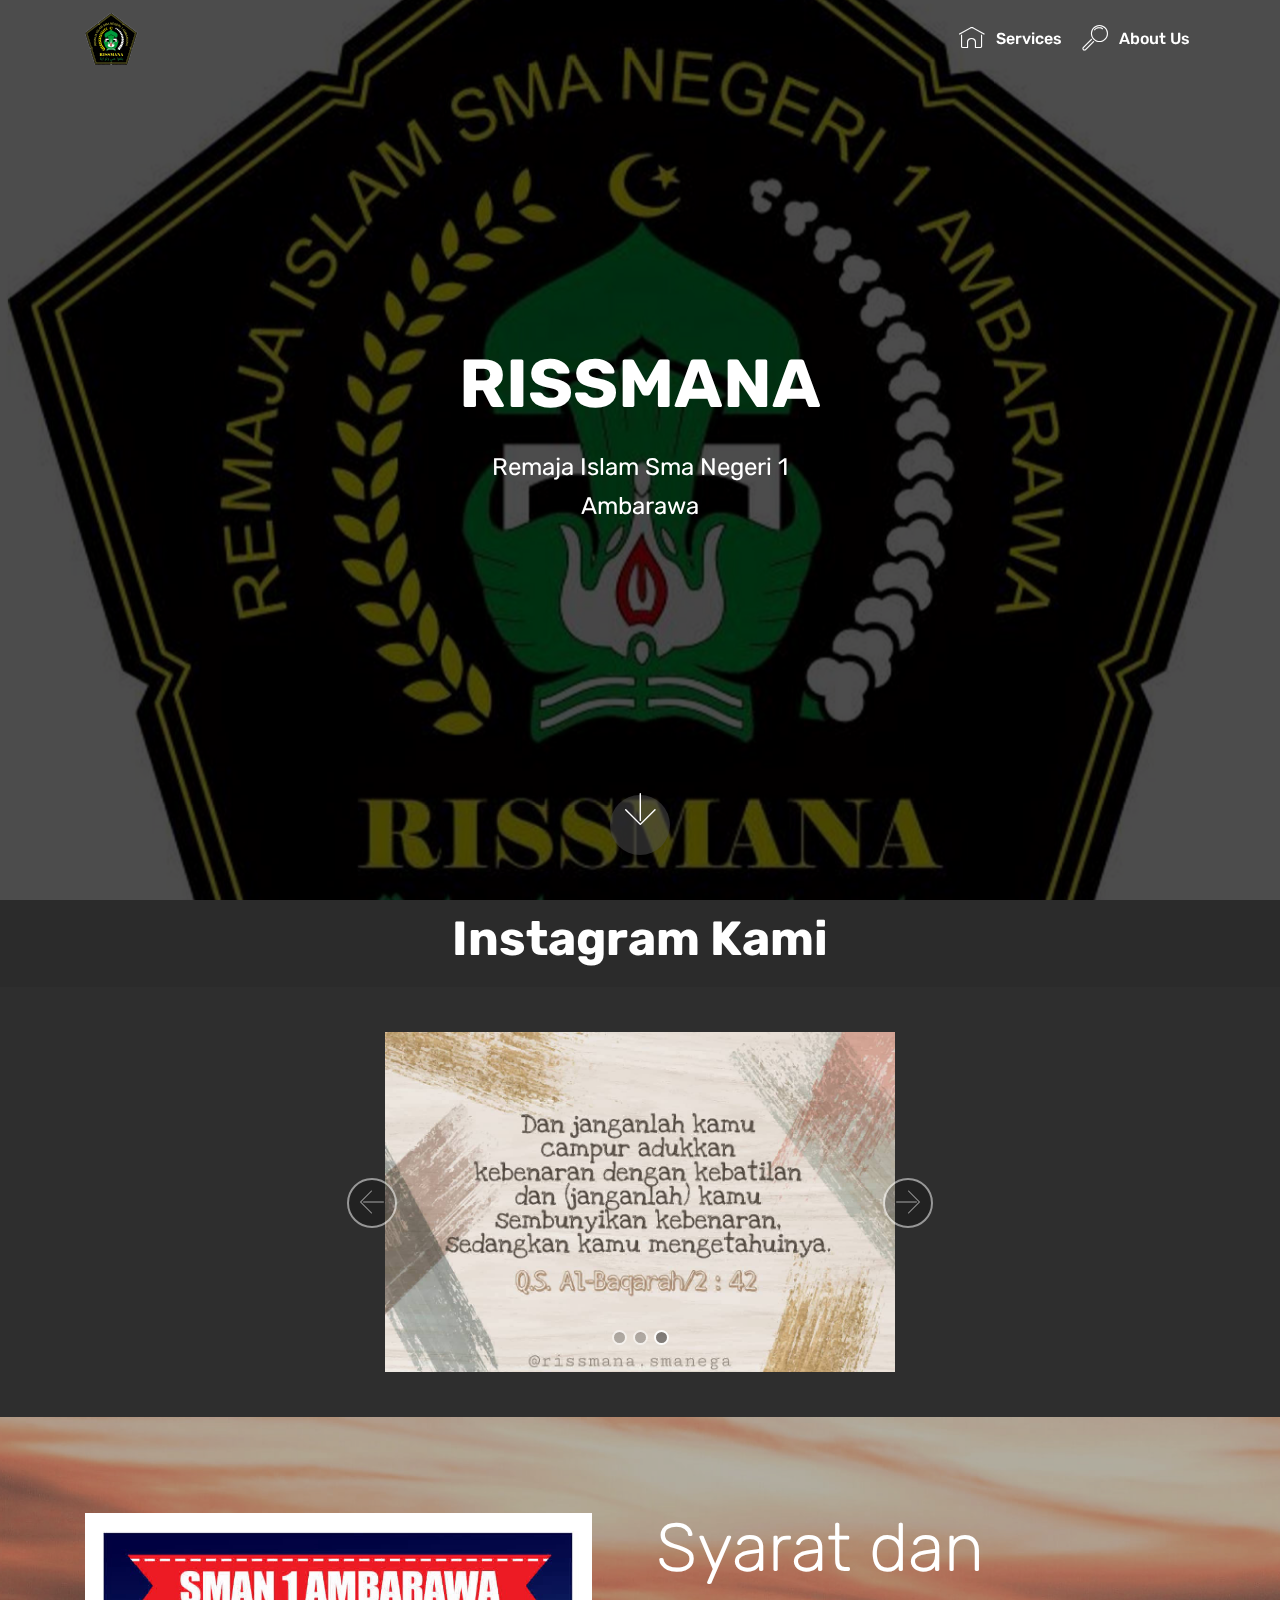
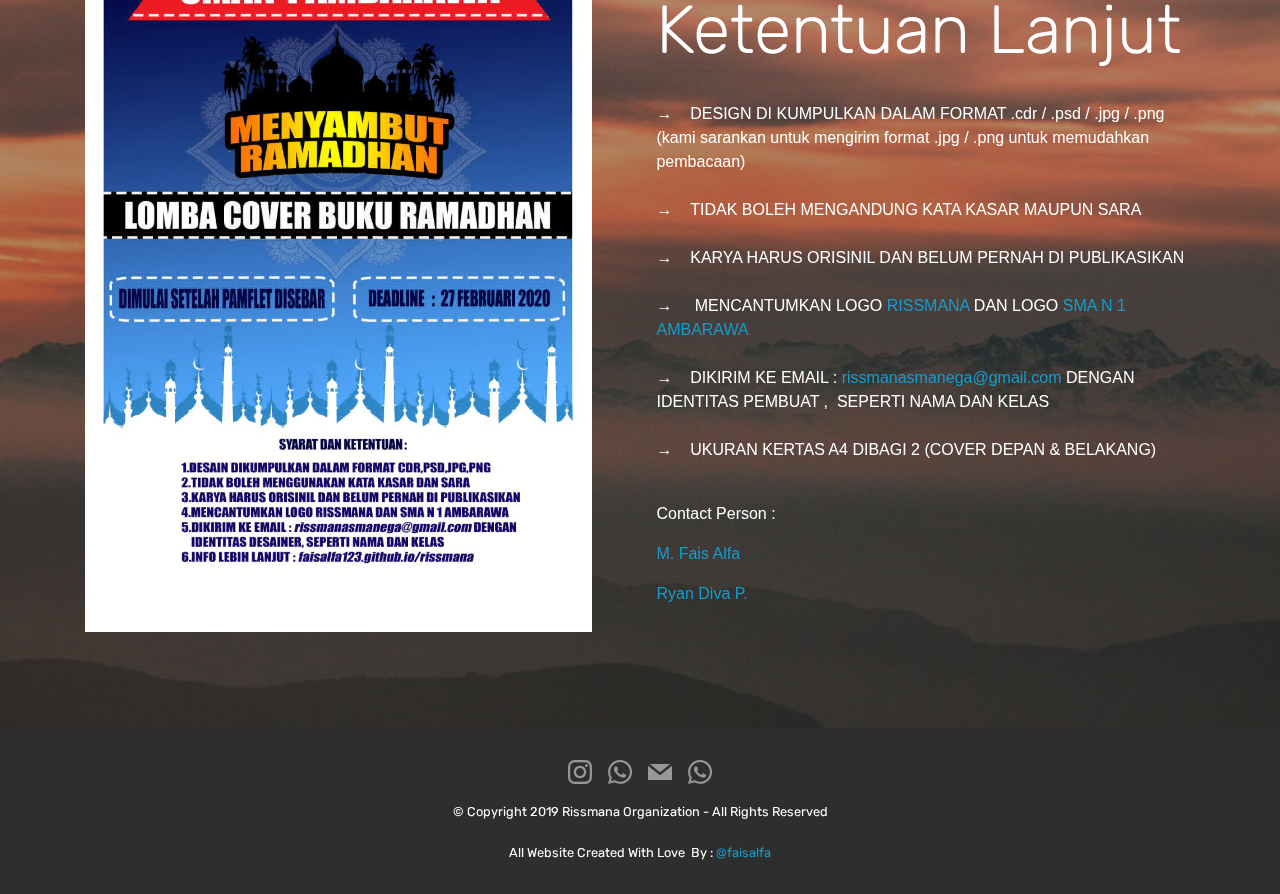
<file: index.html>
<!DOCTYPE html>
<html >
<head>
  <!-- Site made with Mobirise Website Builder v4.8.2, https://mobirise.com -->
  <meta charset="UTF-8">
  <meta http-equiv="X-UA-Compatible" content="IE=edge">
  <meta name="generator" content="Mobirise v4.8.2, mobirise.com">
  <meta name="viewport" content="width=device-width, initial-scale=1, minimum-scale=1">
  <link rel="shortcut icon" href="assets/images/rismana-128x128-1.png" type="image/x-icon">
  <meta name="description" content="">
  <title>Home</title>
  <link rel="stylesheet" href="assets/web/assets/mobirise-icons/mobirise-icons.css">
  <link rel="stylesheet" href="assets/tether/tether.min.css">
  <link rel="stylesheet" href="assets/bootstrap/css/bootstrap.min.css">
  <link rel="stylesheet" href="assets/bootstrap/css/bootstrap-grid.min.css">
  <link rel="stylesheet" href="assets/bootstrap/css/bootstrap-reboot.min.css">
  <link rel="stylesheet" href="assets/dropdown/css/style.css">
  <link rel="stylesheet" href="assets/socicon/css/styles.css">
  <link rel="stylesheet" href="assets/theme/css/style.css">
  <link rel="stylesheet" href="assets/mobirise/css/mbr-additional.css" type="text/css">
  
  
  
</head>
<body>
  <section class="menu cid-rOzGof3OKn" once="menu" id="menu1-d">

    

    <nav class="navbar navbar-expand beta-menu navbar-dropdown align-items-center navbar-toggleable-sm bg-color transparent">
        <button class="navbar-toggler navbar-toggler-right" type="button" data-toggle="collapse" data-target="#navbarSupportedContent" aria-controls="navbarSupportedContent" aria-expanded="false" aria-label="Toggle navigation">
            <div class="hamburger">
                <span></span>
                <span></span>
                <span></span>
                <span></span>
            </div>
        </button>
        <div class="menu-logo">
            <div class="navbar-brand">
                <span class="navbar-logo">
                    <a href="index.html">
                         <img src="assets/images/remake-re-124x122.png" alt="Mobirise" title="" style="height: 3.8rem;">
                    </a>
                </span>
                
            </div>
        </div>
        <div class="collapse navbar-collapse" id="navbarSupportedContent">
            <ul class="navbar-nav nav-dropdown nav-right" data-app-modern-menu="true">
                <li class="nav-item">
                    <a class="nav-link link text-white display-4" href="https://mobirise.com">
                        <span class="mbri-home mbr-iconfont mbr-iconfont-btn"></span>
                        Services
                    </a>
                </li>
                <li class="nav-item">
                    <a class="nav-link link text-white display-4" href="https://mobirise.com">
                        <span class="mbri-search mbr-iconfont mbr-iconfont-btn"></span>
                        About Us
                    </a>
                </li>
            </ul>
            
        </div>
    </nav>
</section>

<section class="engine"><a href="https://mobiri.se/k">develop own website</a></section><section class="cid-qTkA127IK8 mbr-fullscreen mbr-parallax-background" id="header2-1">

    

    <div class="mbr-overlay" style="opacity: 0.7; background-color: rgb(0, 0, 0);"></div>

    <div class="container align-center">
        <div class="row justify-content-md-center">
            <div class="mbr-white col-md-10">
                <h1 class="mbr-section-title mbr-bold pb-3 mbr-fonts-style display-1">
                    RISSMANA</h1>
                
                <p class="mbr-text pb-3 mbr-fonts-style display-5">
                    Remaja Islam Sma Negeri 1 <br>Ambarawa</p>
                
            </div>
        </div>
    </div>
    <div class="mbr-arrow hidden-sm-down" aria-hidden="true">
        <a href="#next">
            <i class="mbri-down mbr-iconfont"></i>
        </a>
    </div>
</section>

<section class="mbr-section content4 cid-rOBkYVQW61" id="content4-h">

    

    <div class="container">
        <div class="media-container-row">
            <div class="title col-12 col-md-8">
                <h2 class="align-center pb-3 mbr-fonts-style display-2"><strong>
                    Instagram Kami</strong></h2>
                
                
            </div>
        </div>
    </div>
</section>

<section class="carousel slide cid-rO51SmYvQk" data-interval="false" id="slider2-3">

    
    <div class="container content-slider">
        <div class="content-slider-wrap">
            <div><div class="mbr-slider slide carousel" data-pause="true" data-keyboard="false" data-ride="carousel" data-interval="2000"><ol class="carousel-indicators"><li data-app-prevent-settings="" data-target="#slider2-3" data-slide-to="0"></li><li data-app-prevent-settings="" data-target="#slider2-3" data-slide-to="1"></li><li data-app-prevent-settings="" data-target="#slider2-3" class=" active" data-slide-to="2"></li></ol><div class="carousel-inner" role="listbox"><div class="carousel-item slider-fullscreen-image" data-bg-video-slide="false" style="background-image: url(assets/images/72857313-690644661467383-3971610701224563171-n-1080x1080.jpg);"><div class="container container-slide"><div class="image_wrapper"><img src="assets/images/72857313-690644661467383-3971610701224563171-n-1080x1080.jpg"><div class="carousel-caption justify-content-center"><div class="col-10 align-center"><p class="lead mbr-text mbr-fonts-style display-7"></p><p><a href="https://www.instagram.com/p/B6Du39IA7Gc/"></a><a href="https://www.instagram.com/p/B6Du39IA7Gc/" target="_blank">&nbsp;&nbsp;&nbsp;&nbsp;&nbsp;&nbsp;&nbsp;&nbsp;&nbsp;&nbsp;&nbsp;&nbsp;&nbsp;&nbsp;&nbsp;&nbsp;&nbsp;&nbsp;&nbsp;&nbsp;&nbsp;&nbsp;&nbsp;&nbsp;&nbsp;&nbsp;&nbsp;&nbsp;&nbsp;&nbsp;&nbsp;&nbsp;&nbsp;&nbsp;&nbsp;&nbsp;&nbsp;&nbsp;&nbsp;&nbsp;&nbsp;&nbsp;&nbsp;&nbsp;&nbsp;&nbsp;&nbsp;&nbsp;&nbsp;&nbsp;&nbsp;&nbsp;&nbsp;&nbsp;&nbsp;&nbsp;&nbsp;&nbsp;&nbsp;&nbsp;&nbsp;&nbsp;&nbsp;&nbsp;&nbsp;&nbsp;&nbsp;&nbsp;&nbsp;&nbsp;&nbsp;&nbsp;&nbsp;&nbsp;&nbsp;&nbsp;&nbsp;&nbsp;&nbsp;&nbsp;&nbsp;&nbsp;&nbsp;&nbsp;&nbsp;&nbsp;&nbsp;&nbsp;&nbsp;&nbsp;&nbsp;&nbsp;&nbsp;&nbsp;&nbsp;&nbsp;&nbsp;&nbsp;&nbsp;&nbsp;&nbsp;&nbsp;&nbsp;&nbsp;&nbsp;&nbsp;&nbsp;&nbsp;&nbsp;&nbsp;&nbsp;&nbsp;&nbsp;&nbsp;&nbsp;&nbsp;&nbsp;&nbsp;&nbsp;&nbsp;&nbsp;&nbsp;&nbsp;&nbsp;&nbsp;&nbsp;&nbsp;&nbsp;&nbsp;&nbsp;&nbsp;&nbsp;&nbsp;&nbsp;&nbsp;&nbsp;&nbsp;&nbsp;&nbsp;&nbsp;&nbsp;&nbsp;&nbsp;&nbsp;&nbsp;&nbsp;&nbsp;&nbsp;&nbsp;&nbsp;&nbsp;&nbsp;&nbsp;&nbsp;&nbsp;&nbsp;&nbsp;&nbsp;&nbsp;&nbsp;&nbsp;&nbsp;&nbsp;&nbsp;&nbsp;&nbsp;&nbsp;&nbsp;&nbsp;&nbsp;&nbsp;&nbsp;&nbsp;&nbsp;&nbsp;&nbsp;&nbsp;&nbsp;&nbsp;&nbsp;&nbsp;&nbsp;&nbsp;&nbsp;&nbsp;&nbsp;&nbsp;&nbsp;&nbsp;&nbsp;&nbsp;&nbsp;&nbsp;&nbsp;&nbsp;&nbsp;&nbsp;&nbsp;&nbsp;&nbsp;&nbsp;&nbsp;&nbsp;&nbsp;&nbsp;&nbsp;&nbsp;&nbsp;&nbsp;&nbsp;&nbsp;&nbsp;&nbsp;&nbsp;&nbsp;&nbsp;&nbsp;&nbsp;&nbsp;&nbsp;&nbsp;&nbsp;&nbsp;&nbsp;&nbsp;&nbsp;&nbsp;&nbsp;&nbsp;&nbsp;&nbsp;&nbsp;&nbsp;&nbsp;&nbsp;&nbsp;&nbsp;&nbsp;&nbsp;&nbsp;&nbsp;&nbsp;&nbsp;&nbsp;&nbsp;&nbsp;&nbsp;&nbsp;&nbsp;&nbsp;&nbsp;&nbsp;&nbsp;&nbsp;&nbsp;&nbsp;&nbsp;&nbsp;&nbsp;&nbsp;&nbsp;&nbsp;&nbsp;&nbsp;&nbsp;&nbsp;&nbsp;&nbsp;&nbsp;&nbsp;&nbsp;&nbsp;&nbsp;&nbsp;&nbsp;&nbsp;&nbsp;&nbsp;&nbsp;&nbsp;&nbsp;&nbsp;&nbsp;&nbsp;&nbsp;&nbsp;&nbsp;&nbsp;&nbsp;&nbsp;&nbsp;&nbsp;&nbsp;&nbsp;&nbsp;&nbsp;&nbsp;&nbsp;&nbsp;&nbsp;&nbsp;&nbsp;&nbsp;&nbsp;&nbsp;&nbsp;&nbsp;&nbsp;&nbsp;&nbsp;&nbsp;&nbsp;&nbsp;&nbsp;&nbsp;&nbsp;&nbsp;&nbsp;&nbsp;&nbsp;&nbsp;&nbsp;&nbsp;&nbsp;&nbsp;&nbsp;&nbsp;&nbsp;&nbsp;&nbsp;&nbsp;&nbsp;&nbsp;&nbsp;&nbsp;&nbsp;&nbsp;&nbsp;&nbsp;&nbsp;&nbsp;&nbsp;&nbsp;&nbsp;&nbsp;&nbsp;&nbsp;&nbsp;&nbsp;&nbsp;&nbsp;&nbsp;&nbsp;&nbsp;&nbsp;&nbsp;&nbsp;&nbsp;&nbsp;&nbsp;&nbsp;&nbsp;&nbsp;&nbsp;&nbsp;&nbsp;&nbsp;&nbsp;&nbsp;&nbsp;&nbsp;&nbsp;&nbsp;&nbsp;&nbsp;&nbsp;&nbsp;&nbsp;&nbsp;&nbsp;&nbsp;&nbsp;&nbsp;&nbsp;&nbsp;&nbsp;&nbsp;&nbsp;&nbsp;&nbsp;&nbsp;&nbsp;&nbsp;&nbsp;&nbsp;&nbsp;&nbsp;&nbsp;&nbsp;&nbsp;&nbsp;&nbsp;&nbsp;&nbsp;&nbsp;&nbsp;&nbsp;&nbsp;&nbsp;&nbsp;&nbsp;&nbsp;&nbsp;&nbsp;&nbsp;&nbsp;&nbsp;&nbsp;&nbsp;&nbsp;&nbsp;&nbsp;&nbsp;&nbsp;&nbsp;&nbsp;&nbsp;&nbsp;&nbsp;&nbsp;&nbsp;&nbsp;&nbsp;&nbsp;&nbsp;&nbsp;&nbsp;&nbsp;&nbsp;&nbsp;&nbsp;&nbsp;&nbsp;&nbsp;&nbsp;&nbsp;&nbsp;&nbsp;&nbsp;&nbsp;&nbsp;&nbsp;&nbsp;&nbsp;&nbsp;&nbsp;&nbsp;&nbsp;&nbsp;&nbsp;&nbsp;&nbsp;&nbsp;&nbsp;&nbsp;&nbsp;&nbsp;&nbsp;&nbsp;&nbsp;&nbsp;&nbsp;&nbsp;&nbsp;&nbsp;&nbsp;&nbsp;&nbsp;&nbsp;&nbsp;&nbsp;&nbsp;&nbsp;&nbsp;&nbsp;&nbsp;&nbsp;&nbsp;&nbsp;&nbsp;&nbsp;&nbsp;&nbsp;&nbsp;&nbsp;&nbsp;&nbsp;&nbsp;&nbsp;&nbsp;&nbsp;&nbsp;&nbsp;&nbsp;&nbsp;&nbsp;&nbsp;&nbsp;&nbsp;&nbsp;&nbsp;&nbsp;&nbsp;&nbsp;&nbsp;&nbsp;&nbsp;&nbsp;&nbsp;&nbsp;&nbsp;&nbsp;&nbsp;&nbsp;&nbsp;&nbsp;&nbsp;&nbsp;&nbsp;&nbsp;&nbsp;&nbsp;&nbsp;&nbsp;&nbsp;&nbsp;&nbsp;&nbsp;&nbsp;&nbsp;&nbsp;&nbsp;&nbsp;&nbsp;&nbsp;&nbsp;&nbsp;&nbsp;&nbsp;&nbsp;&nbsp;&nbsp;&nbsp;&nbsp;&nbsp;&nbsp;&nbsp;&nbsp;&nbsp;&nbsp;&nbsp;&nbsp;&nbsp;&nbsp;&nbsp;&nbsp;&nbsp;&nbsp;&nbsp;&nbsp;&nbsp;&nbsp;&nbsp;&nbsp;&nbsp;&nbsp;&nbsp;&nbsp;&nbsp;&nbsp;&nbsp;&nbsp;&nbsp;&nbsp;&nbsp;&nbsp;&nbsp;&nbsp;&nbsp;&nbsp;&nbsp;&nbsp;&nbsp;&nbsp;&nbsp;&nbsp;&nbsp;&nbsp;&nbsp;&nbsp;&nbsp;&nbsp;&nbsp;&nbsp;&nbsp;&nbsp;&nbsp;&nbsp;&nbsp;&nbsp;&nbsp;&nbsp;&nbsp;&nbsp;&nbsp;&nbsp;&nbsp;&nbsp;&nbsp;&nbsp;&nbsp;&nbsp;&nbsp;&nbsp;&nbsp;&nbsp;&nbsp;&nbsp;&nbsp;&nbsp;&nbsp;&nbsp;&nbsp;&nbsp;&nbsp;&nbsp;&nbsp;&nbsp;&nbsp;&nbsp;&nbsp;&nbsp;&nbsp;&nbsp;&nbsp;&nbsp;&nbsp;&nbsp;&nbsp;&nbsp;&nbsp;&nbsp;&nbsp;&nbsp;&nbsp;&nbsp;&nbsp;&nbsp;&nbsp;&nbsp;&nbsp;&nbsp;&nbsp;&nbsp;&nbsp;&nbsp;&nbsp;&nbsp;&nbsp;&nbsp;&nbsp;&nbsp;&nbsp;&nbsp;&nbsp;&nbsp;&nbsp;&nbsp;&nbsp;&nbsp;&nbsp;&nbsp;&nbsp;&nbsp;&nbsp;&nbsp;&nbsp;&nbsp;&nbsp;&nbsp;&nbsp;&nbsp;&nbsp;&nbsp;&nbsp;&nbsp;&nbsp;&nbsp;&nbsp;&nbsp;&nbsp;&nbsp;&nbsp;&nbsp;&nbsp;&nbsp;&nbsp;&nbsp;&nbsp;&nbsp;&nbsp;&nbsp;&nbsp;&nbsp;&nbsp;&nbsp;&nbsp;&nbsp;&nbsp;&nbsp;&nbsp;&nbsp;&nbsp;&nbsp;&nbsp;&nbsp;&nbsp;&nbsp;&nbsp;&nbsp;&nbsp;&nbsp;&nbsp;&nbsp;&nbsp;&nbsp;&nbsp;&nbsp;&nbsp;&nbsp;&nbsp;&nbsp;&nbsp;&nbsp;&nbsp;&nbsp;&nbsp;&nbsp;&nbsp;&nbsp;&nbsp;&nbsp;&nbsp;&nbsp;&nbsp;&nbsp;&nbsp;&nbsp;&nbsp;&nbsp;&nbsp;&nbsp;&nbsp;&nbsp;&nbsp;&nbsp;&nbsp;&nbsp;&nbsp;&nbsp;&nbsp;&nbsp;&nbsp;&nbsp;&nbsp;&nbsp;&nbsp;&nbsp;&nbsp;&nbsp;&nbsp;&nbsp;&nbsp;&nbsp;&nbsp;&nbsp;&nbsp;&nbsp;&nbsp;&nbsp;&nbsp;&nbsp;&nbsp;&nbsp;&nbsp;&nbsp;&nbsp;&nbsp;&nbsp;&nbsp;&nbsp;&nbsp;&nbsp;&nbsp;&nbsp;&nbsp;&nbsp;&nbsp;&nbsp;&nbsp;&nbsp;&nbsp;&nbsp;&nbsp;&nbsp;&nbsp;&nbsp;&nbsp;&nbsp;&nbsp;&nbsp;&nbsp;&nbsp;&nbsp;</a><br></p><p></p></div></div></div></div></div><div class="carousel-item slider-fullscreen-image" data-bg-video-slide="false" style="background-image: url(assets/images/75208757-176021493596443-6813961065210690757-n-1080x1080.jpg);"><div class="container container-slide"><div class="image_wrapper"><img src="assets/images/75208757-176021493596443-6813961065210690757-n-1080x1080.jpg"><div class="carousel-caption justify-content-center"><div class="col-10 align-center"><p class="lead mbr-text mbr-fonts-style display-7"></p><p><a href="https://www.instagram.com/p/B6XDMQ4AtTy/"></a><a href="https://www.instagram.com/p/B6XDMQ4AtTy/" target="_blank">&nbsp;&nbsp;&nbsp;&nbsp;&nbsp;&nbsp;&nbsp;&nbsp;&nbsp;&nbsp;&nbsp;&nbsp;&nbsp;&nbsp;&nbsp;&nbsp;&nbsp;&nbsp;&nbsp;&nbsp;&nbsp;&nbsp;&nbsp;&nbsp;&nbsp;&nbsp;&nbsp;&nbsp;&nbsp;&nbsp;&nbsp;&nbsp;&nbsp;&nbsp;&nbsp;&nbsp;&nbsp;&nbsp;&nbsp;&nbsp;&nbsp;&nbsp;&nbsp;&nbsp;&nbsp;&nbsp;&nbsp;&nbsp;&nbsp;&nbsp;&nbsp;&nbsp;&nbsp;&nbsp;&nbsp;&nbsp;&nbsp;&nbsp;&nbsp;&nbsp;&nbsp;&nbsp;&nbsp;&nbsp;&nbsp;&nbsp;&nbsp;&nbsp;&nbsp;&nbsp;&nbsp;&nbsp;&nbsp;&nbsp;&nbsp;&nbsp;&nbsp;&nbsp;&nbsp;&nbsp;&nbsp;&nbsp;&nbsp;&nbsp;&nbsp;&nbsp;&nbsp;&nbsp;&nbsp;&nbsp;&nbsp;&nbsp;&nbsp;&nbsp;&nbsp;&nbsp;&nbsp;&nbsp;&nbsp;&nbsp;&nbsp;&nbsp;&nbsp;&nbsp;&nbsp;&nbsp;&nbsp;&nbsp;&nbsp;&nbsp;&nbsp;&nbsp;&nbsp;&nbsp;&nbsp;&nbsp;&nbsp;&nbsp;&nbsp;&nbsp;&nbsp;&nbsp;&nbsp;&nbsp;&nbsp;&nbsp;&nbsp;&nbsp;&nbsp;&nbsp;&nbsp;&nbsp;&nbsp;&nbsp;&nbsp;&nbsp;&nbsp;&nbsp;&nbsp;&nbsp;&nbsp;&nbsp;&nbsp;&nbsp;&nbsp;&nbsp;&nbsp;&nbsp;&nbsp;&nbsp;&nbsp;&nbsp;&nbsp;&nbsp;&nbsp;&nbsp;&nbsp;&nbsp;&nbsp;&nbsp;&nbsp;&nbsp;&nbsp;&nbsp;&nbsp;&nbsp;&nbsp;&nbsp;&nbsp;&nbsp;&nbsp;&nbsp;&nbsp;&nbsp;&nbsp;&nbsp;&nbsp;&nbsp;&nbsp;&nbsp;&nbsp;&nbsp;&nbsp;&nbsp;&nbsp;&nbsp;&nbsp;&nbsp;&nbsp;&nbsp;&nbsp;&nbsp;&nbsp;&nbsp;&nbsp;&nbsp;&nbsp;&nbsp;&nbsp;&nbsp;&nbsp;&nbsp;&nbsp;&nbsp;&nbsp;&nbsp;&nbsp;&nbsp;&nbsp;&nbsp;&nbsp;&nbsp;&nbsp;&nbsp;&nbsp;&nbsp;&nbsp;&nbsp;&nbsp;&nbsp;&nbsp;&nbsp;&nbsp;&nbsp;&nbsp;&nbsp;&nbsp;&nbsp;&nbsp;&nbsp;&nbsp;&nbsp;&nbsp;&nbsp;&nbsp;&nbsp;&nbsp;&nbsp;&nbsp;&nbsp;&nbsp;&nbsp;&nbsp;&nbsp;&nbsp;&nbsp;&nbsp;&nbsp;&nbsp;&nbsp;&nbsp;&nbsp;&nbsp;&nbsp;&nbsp;&nbsp;&nbsp;&nbsp;&nbsp;&nbsp;&nbsp;&nbsp;&nbsp;&nbsp;&nbsp;&nbsp;&nbsp;&nbsp;&nbsp;&nbsp;&nbsp;&nbsp;&nbsp;&nbsp;&nbsp;&nbsp;&nbsp;&nbsp;&nbsp;&nbsp;&nbsp;&nbsp;&nbsp;&nbsp;&nbsp;&nbsp;&nbsp;&nbsp;&nbsp;&nbsp;&nbsp;&nbsp;&nbsp;&nbsp;&nbsp;&nbsp;&nbsp;&nbsp;&nbsp;&nbsp;&nbsp;&nbsp;&nbsp;&nbsp;&nbsp;&nbsp;&nbsp;&nbsp;&nbsp;&nbsp;&nbsp;&nbsp;&nbsp;&nbsp;&nbsp;&nbsp;&nbsp;&nbsp;&nbsp;&nbsp;&nbsp;&nbsp;&nbsp;&nbsp;&nbsp;&nbsp;&nbsp;&nbsp;&nbsp;&nbsp;&nbsp;&nbsp;&nbsp;&nbsp;&nbsp;&nbsp;&nbsp;&nbsp;&nbsp;&nbsp;&nbsp;&nbsp;&nbsp;&nbsp;&nbsp;&nbsp;&nbsp;&nbsp;&nbsp;&nbsp;&nbsp;&nbsp;&nbsp;&nbsp;&nbsp;&nbsp;&nbsp;&nbsp;&nbsp;&nbsp;&nbsp;&nbsp;&nbsp;&nbsp;&nbsp;&nbsp;&nbsp;&nbsp;&nbsp;&nbsp;&nbsp;&nbsp;&nbsp;&nbsp;&nbsp;&nbsp;&nbsp;&nbsp;&nbsp;&nbsp;&nbsp;&nbsp;&nbsp;&nbsp;&nbsp;&nbsp;&nbsp;&nbsp;&nbsp;&nbsp;&nbsp;&nbsp;&nbsp;&nbsp;&nbsp;&nbsp;&nbsp;&nbsp;&nbsp;&nbsp;&nbsp;&nbsp;&nbsp;&nbsp;&nbsp;&nbsp;&nbsp;&nbsp;&nbsp;&nbsp;&nbsp;&nbsp;&nbsp;&nbsp;&nbsp;&nbsp;&nbsp;&nbsp;&nbsp;&nbsp;&nbsp;&nbsp;&nbsp;&nbsp;&nbsp;&nbsp;&nbsp;&nbsp;&nbsp;&nbsp;&nbsp;&nbsp;&nbsp;&nbsp;&nbsp;&nbsp;&nbsp;&nbsp;&nbsp;&nbsp;&nbsp;&nbsp;&nbsp;&nbsp;&nbsp;&nbsp;&nbsp;&nbsp;&nbsp;&nbsp;&nbsp;&nbsp;&nbsp;&nbsp;&nbsp;&nbsp;&nbsp;&nbsp;&nbsp;&nbsp;&nbsp;&nbsp;&nbsp;&nbsp;&nbsp;&nbsp;&nbsp;&nbsp;&nbsp;&nbsp;&nbsp;&nbsp;&nbsp;&nbsp;&nbsp;&nbsp;&nbsp;&nbsp;&nbsp;&nbsp;&nbsp;&nbsp;&nbsp;&nbsp;&nbsp;&nbsp;&nbsp;&nbsp;&nbsp;&nbsp;&nbsp;&nbsp;&nbsp;&nbsp;&nbsp;&nbsp;&nbsp;&nbsp;&nbsp;&nbsp;&nbsp;&nbsp;&nbsp;&nbsp;&nbsp;&nbsp;&nbsp;&nbsp;&nbsp;&nbsp;&nbsp;&nbsp;&nbsp;&nbsp;&nbsp;&nbsp;&nbsp;&nbsp;&nbsp;&nbsp;&nbsp;&nbsp;&nbsp;&nbsp;&nbsp;&nbsp;&nbsp;&nbsp;&nbsp;&nbsp;&nbsp;&nbsp;&nbsp;&nbsp;&nbsp;&nbsp;&nbsp;&nbsp;&nbsp;&nbsp;&nbsp;&nbsp;&nbsp;&nbsp;&nbsp;&nbsp;&nbsp;&nbsp;&nbsp;&nbsp;&nbsp;&nbsp;&nbsp;&nbsp;&nbsp;&nbsp;&nbsp;&nbsp;&nbsp;&nbsp;&nbsp;&nbsp;&nbsp;&nbsp;&nbsp;&nbsp;&nbsp;&nbsp;&nbsp;&nbsp;&nbsp;&nbsp;&nbsp;&nbsp;&nbsp;&nbsp;&nbsp;&nbsp;&nbsp;&nbsp;&nbsp;&nbsp;&nbsp;&nbsp;&nbsp;&nbsp;&nbsp;&nbsp;&nbsp;&nbsp;&nbsp;&nbsp;&nbsp;&nbsp;&nbsp;&nbsp;&nbsp;&nbsp;&nbsp;&nbsp;&nbsp;&nbsp;&nbsp;&nbsp;&nbsp;&nbsp;&nbsp;&nbsp;&nbsp;&nbsp;&nbsp;&nbsp;&nbsp;&nbsp;&nbsp;&nbsp;&nbsp;&nbsp;&nbsp;&nbsp;&nbsp;&nbsp;&nbsp;&nbsp;&nbsp;&nbsp;&nbsp;&nbsp;&nbsp;&nbsp;&nbsp;&nbsp;&nbsp;&nbsp;&nbsp;&nbsp;&nbsp;&nbsp;&nbsp;&nbsp;&nbsp;&nbsp;&nbsp;&nbsp;&nbsp;&nbsp;&nbsp;&nbsp;&nbsp;&nbsp;&nbsp;&nbsp;&nbsp;&nbsp;&nbsp;&nbsp;&nbsp;&nbsp;&nbsp;&nbsp;&nbsp;&nbsp;&nbsp;&nbsp;&nbsp;&nbsp;&nbsp;&nbsp;&nbsp;&nbsp;&nbsp;&nbsp;&nbsp;&nbsp;&nbsp;&nbsp;&nbsp;&nbsp;&nbsp;&nbsp;&nbsp;&nbsp;&nbsp;&nbsp;&nbsp;&nbsp;&nbsp;&nbsp;&nbsp;&nbsp;&nbsp;&nbsp;&nbsp;&nbsp;&nbsp;&nbsp;&nbsp;&nbsp;&nbsp;&nbsp;&nbsp;&nbsp;&nbsp;&nbsp;&nbsp;&nbsp;&nbsp;&nbsp;&nbsp;&nbsp;&nbsp;&nbsp;&nbsp;&nbsp;&nbsp;&nbsp;&nbsp;&nbsp;&nbsp;&nbsp;&nbsp;&nbsp;&nbsp;&nbsp;&nbsp;&nbsp;&nbsp;&nbsp;&nbsp;&nbsp;&nbsp;&nbsp;&nbsp;&nbsp;&nbsp;&nbsp;&nbsp;&nbsp;&nbsp;&nbsp;&nbsp;&nbsp;&nbsp;&nbsp;&nbsp;&nbsp;&nbsp;&nbsp;&nbsp;&nbsp;&nbsp;&nbsp;&nbsp;&nbsp;&nbsp;&nbsp;&nbsp;&nbsp;&nbsp;&nbsp;&nbsp;&nbsp;&nbsp;&nbsp;&nbsp;&nbsp;&nbsp;&nbsp;&nbsp;&nbsp;&nbsp;&nbsp;&nbsp;&nbsp;&nbsp;&nbsp;&nbsp;&nbsp;&nbsp;&nbsp;&nbsp;&nbsp;&nbsp;&nbsp;&nbsp;&nbsp;&nbsp;&nbsp;&nbsp;&nbsp;&nbsp;&nbsp;&nbsp;&nbsp;&nbsp;&nbsp;&nbsp;&nbsp;&nbsp;&nbsp;&nbsp;&nbsp;&nbsp;&nbsp;&nbsp;&nbsp;&nbsp;&nbsp;&nbsp;&nbsp;&nbsp;&nbsp;&nbsp;&nbsp;&nbsp;&nbsp;&nbsp;&nbsp;&nbsp;&nbsp;&nbsp;&nbsp;&nbsp;&nbsp;&nbsp;&nbsp;&nbsp;&nbsp;&nbsp;&nbsp;&nbsp;&nbsp;&nbsp;&nbsp;&nbsp;&nbsp;&nbsp;&nbsp;&nbsp;&nbsp;&nbsp;&nbsp;&nbsp;&nbsp;&nbsp;&nbsp;&nbsp;&nbsp;&nbsp;&nbsp;&nbsp;&nbsp;&nbsp;&nbsp;&nbsp;&nbsp;&nbsp;&nbsp;&nbsp;&nbsp;&nbsp;&nbsp;&nbsp;&nbsp;&nbsp;&nbsp;&nbsp;&nbsp;&nbsp;&nbsp;&nbsp;&nbsp;&nbsp;&nbsp;&nbsp;&nbsp;&nbsp;&nbsp;&nbsp;&nbsp;&nbsp;&nbsp;&nbsp;&nbsp;&nbsp;&nbsp;&nbsp;&nbsp;&nbsp;&nbsp;&nbsp;&nbsp;&nbsp;&nbsp;&nbsp;&nbsp;&nbsp;&nbsp;&nbsp;&nbsp;&nbsp;&nbsp;&nbsp;&nbsp;&nbsp;&nbsp;&nbsp;&nbsp;&nbsp;&nbsp;&nbsp;&nbsp;&nbsp;&nbsp;&nbsp;&nbsp;&nbsp;&nbsp;&nbsp;&nbsp;&nbsp;&nbsp;&nbsp;&nbsp;&nbsp;&nbsp;&nbsp;&nbsp;&nbsp;&nbsp;&nbsp;&nbsp;&nbsp;&nbsp;&nbsp;&nbsp;&nbsp;&nbsp;&nbsp;&nbsp;&nbsp;&nbsp;&nbsp;&nbsp;&nbsp;&nbsp;&nbsp;&nbsp;&nbsp;&nbsp;&nbsp;&nbsp;&nbsp;&nbsp;&nbsp;&nbsp;</a><br></p><p></p></div></div></div></div></div><div class="carousel-item slider-fullscreen-image active" data-bg-video-slide="false" style="background-image: url(assets/images/75538145-2693867947567045-2817669055301273006-n-1080x720.jpg);"><div class="container container-slide"><div class="image_wrapper"><img src="assets/images/75538145-2693867947567045-2817669055301273006-n-1080x720.jpg"><div class="carousel-caption justify-content-center"><div class="col-10 align-center"><p class="lead mbr-text mbr-fonts-style display-7"></p><p><a href="https://www.instagram.com/p/B6Du39IA7Gc/"></a><a href="https://www.instagram.com/p/B54zz6hgEIv/" target="_blank">&nbsp;&nbsp;&nbsp;&nbsp;&nbsp;&nbsp;&nbsp;&nbsp;&nbsp;&nbsp;&nbsp;&nbsp;&nbsp;&nbsp;&nbsp;&nbsp;&nbsp;&nbsp;&nbsp;&nbsp;&nbsp;&nbsp;&nbsp;&nbsp;&nbsp;&nbsp;&nbsp;&nbsp;&nbsp;&nbsp;&nbsp;&nbsp;&nbsp;&nbsp;&nbsp;&nbsp;&nbsp;&nbsp;&nbsp;&nbsp;&nbsp;&nbsp;&nbsp;&nbsp;&nbsp;&nbsp;&nbsp;&nbsp;&nbsp;&nbsp;&nbsp;&nbsp;&nbsp;&nbsp;&nbsp;&nbsp;&nbsp;&nbsp;&nbsp;&nbsp;&nbsp;&nbsp;&nbsp;&nbsp;&nbsp;&nbsp;&nbsp;&nbsp;&nbsp;&nbsp;&nbsp;&nbsp;&nbsp;&nbsp;&nbsp;&nbsp;&nbsp;&nbsp;&nbsp;&nbsp;&nbsp;&nbsp;&nbsp;&nbsp;&nbsp;&nbsp;&nbsp;&nbsp;&nbsp;&nbsp;&nbsp;&nbsp;&nbsp;&nbsp;&nbsp;&nbsp;&nbsp;&nbsp;&nbsp;&nbsp;&nbsp;&nbsp;&nbsp;&nbsp;&nbsp;&nbsp;&nbsp;&nbsp;&nbsp;&nbsp;&nbsp;&nbsp;&nbsp;&nbsp;&nbsp;&nbsp;&nbsp;&nbsp;&nbsp;&nbsp;&nbsp;&nbsp;&nbsp;&nbsp;&nbsp;&nbsp;&nbsp;&nbsp;&nbsp;&nbsp;&nbsp;&nbsp;&nbsp;&nbsp;&nbsp;&nbsp;&nbsp;&nbsp;&nbsp;&nbsp;&nbsp;&nbsp;&nbsp;&nbsp;&nbsp;&nbsp;&nbsp;&nbsp;&nbsp;&nbsp;&nbsp;&nbsp;&nbsp;&nbsp;&nbsp;&nbsp;&nbsp;&nbsp;&nbsp;&nbsp;&nbsp;&nbsp;&nbsp;&nbsp;&nbsp;&nbsp;&nbsp;&nbsp;&nbsp;&nbsp;&nbsp;&nbsp;&nbsp;&nbsp;&nbsp;&nbsp;&nbsp;&nbsp;&nbsp;&nbsp;&nbsp;&nbsp;&nbsp;&nbsp;&nbsp;&nbsp;&nbsp;&nbsp;&nbsp;&nbsp;&nbsp;&nbsp;&nbsp;&nbsp;&nbsp;&nbsp;&nbsp;&nbsp;&nbsp;&nbsp;&nbsp;&nbsp;&nbsp;&nbsp;&nbsp;&nbsp;&nbsp;&nbsp;&nbsp;&nbsp;&nbsp;&nbsp;&nbsp;&nbsp;&nbsp;&nbsp;&nbsp;&nbsp;&nbsp;&nbsp;&nbsp;&nbsp;&nbsp;&nbsp;&nbsp;&nbsp;&nbsp;&nbsp;&nbsp;&nbsp;&nbsp;&nbsp;&nbsp;&nbsp;&nbsp;&nbsp;&nbsp;&nbsp;&nbsp;&nbsp;&nbsp;&nbsp;&nbsp;&nbsp;&nbsp;&nbsp;&nbsp;&nbsp;&nbsp;&nbsp;&nbsp;&nbsp;&nbsp;&nbsp;&nbsp;&nbsp;&nbsp;&nbsp;&nbsp;&nbsp;&nbsp;&nbsp;&nbsp;&nbsp;&nbsp;&nbsp;&nbsp;&nbsp;&nbsp;&nbsp;&nbsp;&nbsp;&nbsp;&nbsp;&nbsp;&nbsp;&nbsp;&nbsp;&nbsp;&nbsp;&nbsp;&nbsp;&nbsp;&nbsp;&nbsp;&nbsp;&nbsp;&nbsp;&nbsp;&nbsp;&nbsp;&nbsp;&nbsp;&nbsp;&nbsp;&nbsp;&nbsp;&nbsp;&nbsp;&nbsp;&nbsp;&nbsp;&nbsp;&nbsp;&nbsp;&nbsp;&nbsp;&nbsp;&nbsp;&nbsp;&nbsp;&nbsp;&nbsp;&nbsp;&nbsp;&nbsp;&nbsp;&nbsp;&nbsp;&nbsp;&nbsp;&nbsp;&nbsp;&nbsp;&nbsp;&nbsp;&nbsp;&nbsp;&nbsp;&nbsp;&nbsp;&nbsp;&nbsp;&nbsp;&nbsp;&nbsp;&nbsp;&nbsp;&nbsp;&nbsp;&nbsp;&nbsp;&nbsp;&nbsp;&nbsp;&nbsp;&nbsp;&nbsp;&nbsp;&nbsp;&nbsp;&nbsp;&nbsp;&nbsp;&nbsp;&nbsp;&nbsp;&nbsp;&nbsp;&nbsp;&nbsp;&nbsp;&nbsp;&nbsp;&nbsp;&nbsp;&nbsp;&nbsp;&nbsp;&nbsp;&nbsp;&nbsp;&nbsp;&nbsp;&nbsp;&nbsp;&nbsp;&nbsp;&nbsp;&nbsp;&nbsp;&nbsp;&nbsp;&nbsp;&nbsp;&nbsp;&nbsp;&nbsp;&nbsp;&nbsp;&nbsp;&nbsp;&nbsp;&nbsp;&nbsp;&nbsp;&nbsp;&nbsp;&nbsp;&nbsp;&nbsp;&nbsp;&nbsp;&nbsp;&nbsp;&nbsp;&nbsp;&nbsp;&nbsp;&nbsp;&nbsp;&nbsp;&nbsp;&nbsp;&nbsp;&nbsp;&nbsp;&nbsp;&nbsp;&nbsp;&nbsp;&nbsp;&nbsp;&nbsp;&nbsp;&nbsp;&nbsp;&nbsp;&nbsp;&nbsp;&nbsp;&nbsp;&nbsp;&nbsp;&nbsp;&nbsp;&nbsp;&nbsp;&nbsp;&nbsp;&nbsp;&nbsp;&nbsp;&nbsp;&nbsp;&nbsp;&nbsp;&nbsp;&nbsp;&nbsp;&nbsp;&nbsp;&nbsp;&nbsp;&nbsp;&nbsp;&nbsp;&nbsp;&nbsp;&nbsp;&nbsp;&nbsp;&nbsp;&nbsp;&nbsp;&nbsp;&nbsp;&nbsp;&nbsp;&nbsp;&nbsp;&nbsp;&nbsp;&nbsp;&nbsp;&nbsp;&nbsp;&nbsp;&nbsp;&nbsp;&nbsp;&nbsp;&nbsp;&nbsp;&nbsp;&nbsp;&nbsp;&nbsp;&nbsp;&nbsp;&nbsp;&nbsp;&nbsp;&nbsp;&nbsp;&nbsp;&nbsp;&nbsp;&nbsp;&nbsp;&nbsp;&nbsp;&nbsp;&nbsp;&nbsp;&nbsp;&nbsp;&nbsp;&nbsp;&nbsp;&nbsp;&nbsp;&nbsp;&nbsp;&nbsp;&nbsp;&nbsp;&nbsp;&nbsp;&nbsp;&nbsp;&nbsp;&nbsp;&nbsp;&nbsp;&nbsp;&nbsp;&nbsp;&nbsp;&nbsp;&nbsp;&nbsp;&nbsp;&nbsp;&nbsp;&nbsp;&nbsp;&nbsp;&nbsp;&nbsp;&nbsp;&nbsp;&nbsp;&nbsp;&nbsp;&nbsp;&nbsp;&nbsp;&nbsp;&nbsp;&nbsp;&nbsp;&nbsp;&nbsp;&nbsp;&nbsp;&nbsp;&nbsp;&nbsp;&nbsp;&nbsp;&nbsp;&nbsp;&nbsp;&nbsp;&nbsp;&nbsp;&nbsp;&nbsp;&nbsp;&nbsp;&nbsp;&nbsp;&nbsp;&nbsp;&nbsp;&nbsp;&nbsp;&nbsp;&nbsp;&nbsp;&nbsp;&nbsp;&nbsp;&nbsp;&nbsp;&nbsp;&nbsp;&nbsp;&nbsp;&nbsp;&nbsp;&nbsp;&nbsp;&nbsp;&nbsp;&nbsp;&nbsp;&nbsp;&nbsp;&nbsp;&nbsp;&nbsp;&nbsp;&nbsp;&nbsp;&nbsp;&nbsp;&nbsp;&nbsp;&nbsp;&nbsp;&nbsp;&nbsp;&nbsp;&nbsp;&nbsp;&nbsp;&nbsp;&nbsp;&nbsp;&nbsp;&nbsp;&nbsp;&nbsp;&nbsp;&nbsp;&nbsp;&nbsp;&nbsp;&nbsp;&nbsp;&nbsp;&nbsp;&nbsp;&nbsp;&nbsp;&nbsp;&nbsp;&nbsp;&nbsp;&nbsp;&nbsp;&nbsp;&nbsp;&nbsp;&nbsp;&nbsp;&nbsp;&nbsp;&nbsp;&nbsp;&nbsp;&nbsp;&nbsp;&nbsp;&nbsp;&nbsp;&nbsp;&nbsp;&nbsp;&nbsp;&nbsp;&nbsp;&nbsp;&nbsp;&nbsp;&nbsp;&nbsp;&nbsp;&nbsp;&nbsp;&nbsp;&nbsp;&nbsp;&nbsp;&nbsp;&nbsp;&nbsp;&nbsp;&nbsp;&nbsp;&nbsp;&nbsp;&nbsp;&nbsp;&nbsp;&nbsp;&nbsp;&nbsp;&nbsp;&nbsp;&nbsp;&nbsp;&nbsp;&nbsp;&nbsp;&nbsp;&nbsp;&nbsp;&nbsp;&nbsp;&nbsp;&nbsp;&nbsp;&nbsp;&nbsp;&nbsp;&nbsp;&nbsp;&nbsp;&nbsp;&nbsp;&nbsp;&nbsp;&nbsp;&nbsp;&nbsp;&nbsp;&nbsp;&nbsp;&nbsp;&nbsp;&nbsp;&nbsp;&nbsp;&nbsp;&nbsp;&nbsp;&nbsp;&nbsp;&nbsp;&nbsp;&nbsp;&nbsp;&nbsp;&nbsp;&nbsp;&nbsp;&nbsp;&nbsp;&nbsp;&nbsp;&nbsp;&nbsp;&nbsp;&nbsp;&nbsp;&nbsp;&nbsp;&nbsp;&nbsp;&nbsp;&nbsp;&nbsp;&nbsp;&nbsp;&nbsp;&nbsp;&nbsp;&nbsp;&nbsp;&nbsp;&nbsp;&nbsp;&nbsp;&nbsp;&nbsp;&nbsp;&nbsp;&nbsp;&nbsp;&nbsp;&nbsp;&nbsp;&nbsp;&nbsp;&nbsp;&nbsp;&nbsp;&nbsp;&nbsp;&nbsp;&nbsp;&nbsp;&nbsp;&nbsp;&nbsp;&nbsp;&nbsp;&nbsp;&nbsp;&nbsp;&nbsp;&nbsp;&nbsp;&nbsp;&nbsp;&nbsp;&nbsp;&nbsp;&nbsp;&nbsp;&nbsp;&nbsp;&nbsp;&nbsp;&nbsp;&nbsp;&nbsp;&nbsp;&nbsp;&nbsp;&nbsp;&nbsp;&nbsp;&nbsp;&nbsp;&nbsp;&nbsp;&nbsp;&nbsp;&nbsp;&nbsp;&nbsp;&nbsp;&nbsp;&nbsp;&nbsp;&nbsp;&nbsp;&nbsp;&nbsp;&nbsp;&nbsp;&nbsp;&nbsp;&nbsp;&nbsp;&nbsp;&nbsp;&nbsp;&nbsp;&nbsp;&nbsp;&nbsp;&nbsp;&nbsp;&nbsp;&nbsp;&nbsp;&nbsp;&nbsp;&nbsp;&nbsp;&nbsp;&nbsp;&nbsp;&nbsp;&nbsp;&nbsp;&nbsp;&nbsp;&nbsp;&nbsp;&nbsp;&nbsp;&nbsp;&nbsp;&nbsp;&nbsp;&nbsp;&nbsp;&nbsp;&nbsp;&nbsp;&nbsp;&nbsp;&nbsp;&nbsp;&nbsp;&nbsp;&nbsp;&nbsp;&nbsp;&nbsp;&nbsp;&nbsp;&nbsp;&nbsp;&nbsp;&nbsp;&nbsp;&nbsp;&nbsp;&nbsp;&nbsp;&nbsp;&nbsp;&nbsp;&nbsp;&nbsp;&nbsp;&nbsp;&nbsp;&nbsp;&nbsp;&nbsp;&nbsp;&nbsp;&nbsp;&nbsp;&nbsp;&nbsp;&nbsp;&nbsp;&nbsp;&nbsp;&nbsp;&nbsp;&nbsp;&nbsp;&nbsp;&nbsp;&nbsp;&nbsp;&nbsp;&nbsp;&nbsp;&nbsp;&nbsp;&nbsp;&nbsp;&nbsp;&nbsp;&nbsp;&nbsp;&nbsp;&nbsp;&nbsp;&nbsp;&nbsp;&nbsp;&nbsp;&nbsp;&nbsp;&nbsp;&nbsp;&nbsp;&nbsp;&nbsp;&nbsp;&nbsp;&nbsp;&nbsp;&nbsp;&nbsp;&nbsp;&nbsp;&nbsp;&nbsp;&nbsp;&nbsp;&nbsp;&nbsp;&nbsp;&nbsp;&nbsp;&nbsp;&nbsp;&nbsp;&nbsp;&nbsp;&nbsp;&nbsp;&nbsp;&nbsp;&nbsp;&nbsp;&nbsp;&nbsp;&nbsp;&nbsp;&nbsp;&nbsp;&nbsp;&nbsp;&nbsp;&nbsp;&nbsp;&nbsp;&nbsp;&nbsp;&nbsp;&nbsp;&nbsp;&nbsp;&nbsp;&nbsp;&nbsp;&nbsp;&nbsp;&nbsp;&nbsp;&nbsp;&nbsp;&nbsp;&nbsp;&nbsp;&nbsp;&nbsp;&nbsp;&nbsp;&nbsp;&nbsp;&nbsp;&nbsp;&nbsp;&nbsp;&nbsp;&nbsp;&nbsp;&nbsp;&nbsp;&nbsp;&nbsp;&nbsp;&nbsp;&nbsp;&nbsp;&nbsp;&nbsp;&nbsp;&nbsp;&nbsp;&nbsp;&nbsp;&nbsp;&nbsp;&nbsp;&nbsp;&nbsp;&nbsp;&nbsp;&nbsp;&nbsp;&nbsp;&nbsp;&nbsp;&nbsp;&nbsp;&nbsp;&nbsp;&nbsp;&nbsp;&nbsp;&nbsp;&nbsp;&nbsp;&nbsp;&nbsp;&nbsp;&nbsp;&nbsp;&nbsp;&nbsp;&nbsp;&nbsp;&nbsp;&nbsp;&nbsp;&nbsp;&nbsp;&nbsp;&nbsp;&nbsp;&nbsp;&nbsp;&nbsp;&nbsp;&nbsp;&nbsp;&nbsp;&nbsp;&nbsp;&nbsp;&nbsp;&nbsp;&nbsp;&nbsp;&nbsp;&nbsp;&nbsp;&nbsp;&nbsp;&nbsp;&nbsp;&nbsp;&nbsp;&nbsp;&nbsp;&nbsp;&nbsp;&nbsp;&nbsp;&nbsp;&nbsp;&nbsp;&nbsp;&nbsp;&nbsp;&nbsp;&nbsp;&nbsp;&nbsp;&nbsp;&nbsp;&nbsp;&nbsp;&nbsp;&nbsp;&nbsp;&nbsp;&nbsp;&nbsp;&nbsp;&nbsp;&nbsp;&nbsp;&nbsp;&nbsp;&nbsp;&nbsp;&nbsp;&nbsp;&nbsp;&nbsp;&nbsp;&nbsp;&nbsp;&nbsp;&nbsp;&nbsp;&nbsp;&nbsp;&nbsp;&nbsp;&nbsp;&nbsp;&nbsp;&nbsp;&nbsp;&nbsp;&nbsp;&nbsp;&nbsp;&nbsp;&nbsp;&nbsp;&nbsp;&nbsp;&nbsp;&nbsp;&nbsp;&nbsp;&nbsp;&nbsp;&nbsp;&nbsp;&nbsp;&nbsp;&nbsp;&nbsp;&nbsp;&nbsp;&nbsp;&nbsp;&nbsp;&nbsp;&nbsp;&nbsp;&nbsp;&nbsp;&nbsp;&nbsp;&nbsp;&nbsp;&nbsp;&nbsp;&nbsp;&nbsp;&nbsp;&nbsp;&nbsp;&nbsp;&nbsp;&nbsp;&nbsp;&nbsp;&nbsp;&nbsp;&nbsp;&nbsp;&nbsp;&nbsp;&nbsp;&nbsp;&nbsp;&nbsp;&nbsp;&nbsp;&nbsp;&nbsp;&nbsp;&nbsp;&nbsp;&nbsp;&nbsp;&nbsp;&nbsp;&nbsp;&nbsp;&nbsp;&nbsp;&nbsp;&nbsp;&nbsp;&nbsp;&nbsp;&nbsp;&nbsp;&nbsp;&nbsp;&nbsp;&nbsp;&nbsp;&nbsp;&nbsp;&nbsp;&nbsp;&nbsp;&nbsp;&nbsp;&nbsp;&nbsp;&nbsp;&nbsp;&nbsp;&nbsp;&nbsp;&nbsp;&nbsp;&nbsp;&nbsp;&nbsp;&nbsp;&nbsp;&nbsp;&nbsp;&nbsp;&nbsp;&nbsp;&nbsp;&nbsp;&nbsp;&nbsp;&nbsp;&nbsp;&nbsp;&nbsp;&nbsp;&nbsp;&nbsp;&nbsp;&nbsp;&nbsp;&nbsp;&nbsp;&nbsp;&nbsp;&nbsp;&nbsp;&nbsp;&nbsp;&nbsp;&nbsp;&nbsp;&nbsp;&nbsp;&nbsp;&nbsp;&nbsp;&nbsp;&nbsp;&nbsp;&nbsp;&nbsp;&nbsp;&nbsp;&nbsp;&nbsp;&nbsp;&nbsp;&nbsp;&nbsp;&nbsp;&nbsp;&nbsp;&nbsp;&nbsp;&nbsp;&nbsp;&nbsp;&nbsp;&nbsp;&nbsp;&nbsp;&nbsp;&nbsp;&nbsp;&nbsp;&nbsp;&nbsp;&nbsp;&nbsp;&nbsp;&nbsp;&nbsp;&nbsp;&nbsp;&nbsp;&nbsp;&nbsp;&nbsp;&nbsp;&nbsp;&nbsp;&nbsp;&nbsp;&nbsp;&nbsp;&nbsp;&nbsp;&nbsp;&nbsp;&nbsp;&nbsp;&nbsp;&nbsp;&nbsp;&nbsp;&nbsp;&nbsp;&nbsp;&nbsp;&nbsp;&nbsp;&nbsp;&nbsp;&nbsp;&nbsp;&nbsp;&nbsp;&nbsp;&nbsp;&nbsp;&nbsp;&nbsp;&nbsp;&nbsp;&nbsp;&nbsp;&nbsp;&nbsp;&nbsp;&nbsp;&nbsp;&nbsp;&nbsp;&nbsp;&nbsp;&nbsp;&nbsp;&nbsp;&nbsp;&nbsp;&nbsp;&nbsp;&nbsp;&nbsp;&nbsp;&nbsp;&nbsp;&nbsp;&nbsp;&nbsp;&nbsp;&nbsp;&nbsp;&nbsp;&nbsp;&nbsp;&nbsp;&nbsp;&nbsp;&nbsp;&nbsp;&nbsp;&nbsp;&nbsp;&nbsp;&nbsp;&nbsp;&nbsp;&nbsp;&nbsp;&nbsp;&nbsp;&nbsp;&nbsp;&nbsp;&nbsp;&nbsp;&nbsp;&nbsp;&nbsp;&nbsp;&nbsp;&nbsp;&nbsp;&nbsp;&nbsp;&nbsp;&nbsp;&nbsp;&nbsp;&nbsp;&nbsp;&nbsp;&nbsp;&nbsp;&nbsp;&nbsp;&nbsp;&nbsp;&nbsp;&nbsp;&nbsp;&nbsp;&nbsp;&nbsp;&nbsp;&nbsp;&nbsp;&nbsp;&nbsp;&nbsp;&nbsp;&nbsp;&nbsp;&nbsp;&nbsp;&nbsp;&nbsp;&nbsp;&nbsp;&nbsp;&nbsp;&nbsp;&nbsp;&nbsp;&nbsp;&nbsp;&nbsp;&nbsp;&nbsp;&nbsp;&nbsp;&nbsp;&nbsp;&nbsp;&nbsp;&nbsp;&nbsp;&nbsp;&nbsp;&nbsp;&nbsp;&nbsp;&nbsp;&nbsp;&nbsp;&nbsp;&nbsp;&nbsp;&nbsp;&nbsp;&nbsp;&nbsp;&nbsp;&nbsp;&nbsp;&nbsp;&nbsp;&nbsp;&nbsp;&nbsp;&nbsp;&nbsp;&nbsp;&nbsp;&nbsp;&nbsp;&nbsp;&nbsp;&nbsp;&nbsp;&nbsp;&nbsp;&nbsp;&nbsp;&nbsp;&nbsp;&nbsp;&nbsp;&nbsp;&nbsp;&nbsp;&nbsp;&nbsp;&nbsp;&nbsp;&nbsp;&nbsp;&nbsp;&nbsp;&nbsp;&nbsp;&nbsp;&nbsp;&nbsp;&nbsp;&nbsp;&nbsp;&nbsp;&nbsp;&nbsp;&nbsp;&nbsp;&nbsp;&nbsp;&nbsp;&nbsp;&nbsp;&nbsp;&nbsp;&nbsp;&nbsp;&nbsp;&nbsp;&nbsp;&nbsp;&nbsp;&nbsp;&nbsp;&nbsp;&nbsp;&nbsp;&nbsp;&nbsp;&nbsp;&nbsp;&nbsp;&nbsp;&nbsp;&nbsp;&nbsp;&nbsp;&nbsp;&nbsp;&nbsp;&nbsp;&nbsp;&nbsp;&nbsp;&nbsp;&nbsp;&nbsp;&nbsp;&nbsp;&nbsp;&nbsp;&nbsp;&nbsp;&nbsp;&nbsp;&nbsp;&nbsp;&nbsp;&nbsp;&nbsp;&nbsp;&nbsp;&nbsp;&nbsp;&nbsp;&nbsp;&nbsp;&nbsp;&nbsp;&nbsp;&nbsp;&nbsp;&nbsp;&nbsp;&nbsp;&nbsp;&nbsp;&nbsp;&nbsp;&nbsp;&nbsp;&nbsp;&nbsp;&nbsp;&nbsp;&nbsp;&nbsp;&nbsp;&nbsp;&nbsp;&nbsp;&nbsp;&nbsp;&nbsp;&nbsp;&nbsp;&nbsp;&nbsp;&nbsp;&nbsp;&nbsp;&nbsp;&nbsp;&nbsp;&nbsp;&nbsp;&nbsp;&nbsp;&nbsp;&nbsp;&nbsp;&nbsp;&nbsp;&nbsp;&nbsp;&nbsp;&nbsp;&nbsp;&nbsp;&nbsp;&nbsp;&nbsp;&nbsp;&nbsp;&nbsp;&nbsp;&nbsp;&nbsp;&nbsp;&nbsp;&nbsp;&nbsp;&nbsp;&nbsp;&nbsp;&nbsp;&nbsp;&nbsp;&nbsp;&nbsp;&nbsp;&nbsp;&nbsp;&nbsp;&nbsp;&nbsp;&nbsp;&nbsp;&nbsp;&nbsp;&nbsp;&nbsp;&nbsp;&nbsp;&nbsp;&nbsp;&nbsp;&nbsp;&nbsp;&nbsp;&nbsp;&nbsp;&nbsp;&nbsp;&nbsp;&nbsp;&nbsp;&nbsp;&nbsp;&nbsp;&nbsp;&nbsp;&nbsp;&nbsp;&nbsp;&nbsp;&nbsp;&nbsp;&nbsp;&nbsp;&nbsp;&nbsp;&nbsp;&nbsp;&nbsp;&nbsp;&nbsp;&nbsp;&nbsp;&nbsp;&nbsp;&nbsp;&nbsp;&nbsp;&nbsp;&nbsp;&nbsp;&nbsp;&nbsp;&nbsp;&nbsp;&nbsp;&nbsp;&nbsp;&nbsp;&nbsp;&nbsp;&nbsp;&nbsp;&nbsp;&nbsp;&nbsp;&nbsp;&nbsp;&nbsp;&nbsp;&nbsp;&nbsp;&nbsp;&nbsp;&nbsp;&nbsp;&nbsp;&nbsp;&nbsp;&nbsp;&nbsp;&nbsp;&nbsp;&nbsp;&nbsp;&nbsp;&nbsp;&nbsp;&nbsp;&nbsp;&nbsp;&nbsp;&nbsp;&nbsp;&nbsp;&nbsp;&nbsp;</a><br></p><p></p></div></div></div></div></div></div><a data-app-prevent-settings="" class="carousel-control carousel-control-prev" role="button" data-slide="prev" href="#slider2-3"><span aria-hidden="true" class="mbri-left mbr-iconfont"></span><span class="sr-only">Previous</span></a><a data-app-prevent-settings="" class="carousel-control carousel-control-next" role="button" data-slide="next" href="#slider2-3"><span aria-hidden="true" class="mbri-right mbr-iconfont"></span><span class="sr-only">Next</span></a></div></div> 
        </div>
    </div>
</section>

<section class="header3 cid-rOBlL8ve1R" id="header3-i">

    

    <div class="mbr-overlay" style="opacity: 0.3; background-color: rgb(0, 0, 0);">
    </div>

    <div class="container">
        <div class="media-container-row">
            <div class="mbr-figure" style="width: 100%;">
                <img src="assets/images/whatsapp-image-2020-01-23-at-8.34.24-pm-904x1280.jpg" alt="Mobirise" title="">
            </div>

            <div class="media-content">
                <h1 class="mbr-section-title mbr-white pb-3 mbr-fonts-style display-1">
                    Syarat dan Ketentuan Lanjut</h1>
                
                <div class="mbr-section-text mbr-white pb-3 ">
                    <p class="mbr-text mbr-fonts-style display-7"></p><p>→&nbsp;&nbsp;&nbsp;&nbsp;DESIGN DI KUMPULKAN DALAM FORMAT .cdr / .psd / .jpg / .png (kami sarankan untuk mengirim format .jpg / .png untuk memudahkan pembacaan)
<br>
<br>→&nbsp;&nbsp;&nbsp;&nbsp;TIDAK BOLEH MENGANDUNG KATA KASAR MAUPUN SARA 
<br>
<br>→&nbsp;&nbsp;&nbsp;&nbsp;KARYA HARUS ORISINIL DAN BELUM PERNAH DI PUBLIKASIKAN
<br>
<br>→	&nbsp;&nbsp;&nbsp;&nbsp;MENCANTUMKAN LOGO <a href="https://drive.google.com/open?id=1GYu0Q1QrZmCz_pP_vY7M5a3HU-E_neFO" target="_blank">RISSMANA</a> DAN LOGO<a href="https://drive.google.com/open?id=1egI8KXpSNyI8b6mHegibtKQUxnkFeib5" target="_blank"> SMA N 1 AMBARAWA
</a><br>
<br>→&nbsp;&nbsp;&nbsp;&nbsp;DIKIRIM KE EMAIL :<a href="mailto:rissmanasmanega@gmail.com"> rissmanasmanega@gmail.com</a> DENGAN IDENTITAS PEMBUAT , 	&nbsp;SEPERTI NAMA DAN KELAS
<br>
<br>→&nbsp;&nbsp;&nbsp;&nbsp;UKURAN KERTAS A4 DIBAGI 2 (COVER DEPAN &amp; BELAKANG)</p><br><p>Contact Person :</p><p><a href="https://wa.me/6288216037102" target="_blank">M. Fais Alfa</a></p><p><a href="https://wa.me/628812782941" target="_blank">Ryan Diva P.</a></p>
                </div>
                
            </div>
        </div>
    </div>

</section>

<section once="" class="cid-rOzza95hga" id="footer7-6">

    

    

    <div class="container">
        <div class="media-container-row align-center mbr-white">
            
            <div class="row social-row">
                <div class="social-list align-right pb-2">
                    
                    
                    
                    
                    
                    
                <div class="soc-item">
                        <a href="https://www.instagram.com/rissmana.smanega/" target="_blank">
                            <span class="mbr-iconfont mbr-iconfont-social socicon-instagram socicon"></span>
                        </a>
                    </div><div class="soc-item">
                        <a href="https://wa.me/6288216037102" target="_blank">
                            <span class="mbr-iconfont mbr-iconfont-social socicon-whatsapp socicon"></span>
                        </a>
                    </div><div class="soc-item">
                        <a href="https://mail.google.com/mail/h/14qw85emry3lw/?zy=e&f=1" target="_blank">
                            <span class="mbr-iconfont mbr-iconfont-social socicon-mail socicon"></span>
                        </a>
                    </div><div class="soc-item">
                        <a href="https://wa.me/62855865257866" target="_blank">
                            <span class="mbr-iconfont mbr-iconfont-social socicon-whatsapp socicon"></span>
                        </a>
                    </div></div>
            </div>
            <div class="row row-copirayt">
                <p class="mbr-text mb-0 mbr-fonts-style mbr-white align-center display-7">
                    © Copyright 2019 Rissmana Organization - All Rights Reserved<br><br>All Website Created With Love &nbsp;By :<a href="https://www.instagram.com/fais_alfa/" target="_blank"> @faisalfa
</a><br> 
                </p>
            </div>
        </div>
    </div>
</section>


  <script src="assets/web/assets/jquery/jquery.min.js"></script>
  <script src="assets/popper/popper.min.js"></script>
  <script src="assets/tether/tether.min.js"></script>
  <script src="assets/bootstrap/js/bootstrap.min.js"></script>
  <script src="assets/smoothscroll/smooth-scroll.js"></script>
  <script src="assets/dropdown/js/script.min.js"></script>
  <script src="assets/parallax/jarallax.min.js"></script>
  <script src="assets/ytplayer/jquery.mb.ytplayer.min.js"></script>
  <script src="assets/vimeoplayer/jquery.mb.vimeo_player.js"></script>
  <script src="assets/bootstrapcarouselswipe/bootstrap-carousel-swipe.js"></script>
  <script src="assets/touchswipe/jquery.touch-swipe.min.js"></script>
  <script src="assets/theme/js/script.js"></script>
  <script src="assets/slidervideo/script.js"></script>
  
  
</body>
</html>
</file>
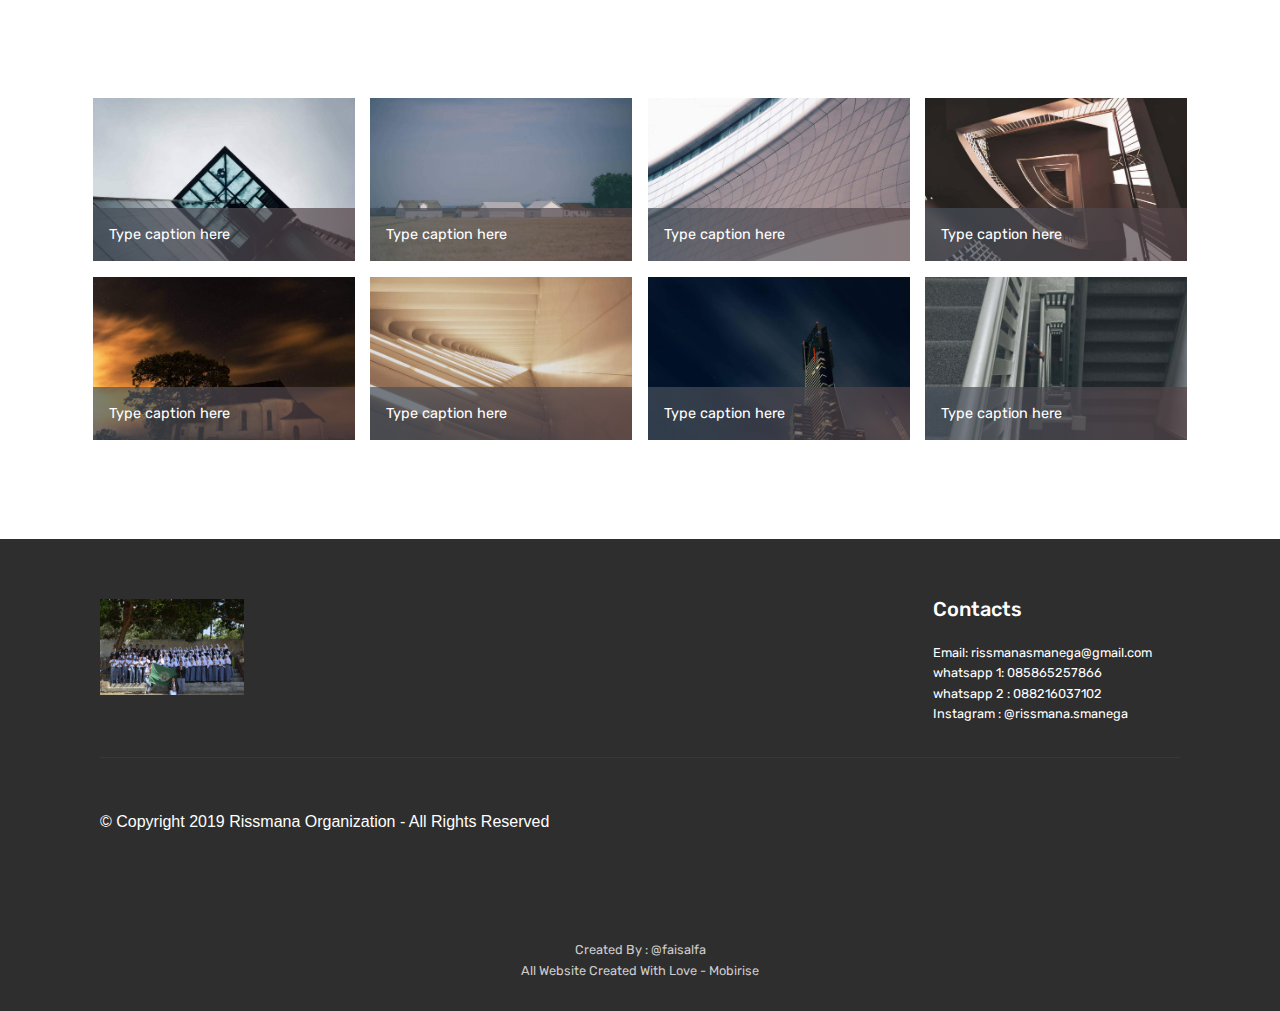
<file: galeri.html>
<!DOCTYPE html>
<html >
<head>
  <!-- Site made with Mobirise Website Builder v4.8.2, https://mobirise.com -->
  <meta charset="UTF-8">
  <meta http-equiv="X-UA-Compatible" content="IE=edge">
  <meta name="generator" content="Mobirise v4.8.2, mobirise.com">
  <meta name="viewport" content="width=device-width, initial-scale=1, minimum-scale=1">
  <link rel="shortcut icon" href="assets/images/rismana-128x128-1.png" type="image/x-icon">
  <meta name="description" content="SubIndex">
  <title>foto & galeri</title>
  <link rel="stylesheet" href="assets/web/assets/mobirise-icons/mobirise-icons.css">
  <link rel="stylesheet" href="assets/tether/tether.min.css">
  <link rel="stylesheet" href="assets/bootstrap/css/bootstrap.min.css">
  <link rel="stylesheet" href="assets/bootstrap/css/bootstrap-grid.min.css">
  <link rel="stylesheet" href="assets/bootstrap/css/bootstrap-reboot.min.css">
  <link rel="stylesheet" href="assets/socicon/css/styles.css">
  <link rel="stylesheet" href="assets/theme/css/style.css">
  <link rel="stylesheet" href="assets/gallery/style.css">
  <link rel="stylesheet" href="assets/mobirise/css/mbr-additional.css" type="text/css">
  
  
  
</head>
<body>
  <section class="mbr-gallery mbr-slider-carousel cid-rOiCxJqcgb" id="gallery1-3">

    

    <div class="container">
        <div><!-- Filter --><!-- Gallery --><div class="mbr-gallery-row"><div class="mbr-gallery-layout-default"><div><div><div class="mbr-gallery-item mbr-gallery-item--p1" data-video-url="false" data-tags="Awesome"><div href="#lb-gallery1-3" data-slide-to="0" data-toggle="modal"><img src="assets/images/gallery00.jpg" alt="" title=""><span class="icon-focus"></span><span class="mbr-gallery-title mbr-fonts-style display-7">Type caption here</span></div></div><div class="mbr-gallery-item mbr-gallery-item--p1" data-video-url="false" data-tags="Responsive"><div href="#lb-gallery1-3" data-slide-to="1" data-toggle="modal"><img src="assets/images/gallery01.jpg" alt="" title=""><span class="icon-focus"></span><span class="mbr-gallery-title mbr-fonts-style display-7">Type caption here</span></div></div><div class="mbr-gallery-item mbr-gallery-item--p1" data-video-url="false" data-tags="Creative"><div href="#lb-gallery1-3" data-slide-to="2" data-toggle="modal"><img src="assets/images/gallery02.jpg" alt="" title=""><span class="icon-focus"></span><span class="mbr-gallery-title mbr-fonts-style display-7">Type caption here</span></div></div><div class="mbr-gallery-item mbr-gallery-item--p1" data-video-url="false" data-tags="Animated"><div href="#lb-gallery1-3" data-slide-to="3" data-toggle="modal"><img src="assets/images/gallery03.jpg" alt="" title=""><span class="icon-focus"></span><span class="mbr-gallery-title mbr-fonts-style display-7">Type caption here</span></div></div><div class="mbr-gallery-item mbr-gallery-item--p1" data-video-url="false" data-tags="Awesome"><div href="#lb-gallery1-3" data-slide-to="4" data-toggle="modal"><img src="assets/images/gallery04.jpg" alt="" title=""><span class="icon-focus"></span><span class="mbr-gallery-title mbr-fonts-style display-7">Type caption here</span></div></div><div class="mbr-gallery-item mbr-gallery-item--p1" data-video-url="false" data-tags="Awesome"><div href="#lb-gallery1-3" data-slide-to="5" data-toggle="modal"><img src="assets/images/gallery05.jpg" alt="" title=""><span class="icon-focus"></span><span class="mbr-gallery-title mbr-fonts-style display-7">Type caption here</span></div></div><div class="mbr-gallery-item mbr-gallery-item--p1" data-video-url="false" data-tags="Responsive"><div href="#lb-gallery1-3" data-slide-to="6" data-toggle="modal"><img src="assets/images/gallery06.jpg" alt="" title=""><span class="icon-focus"></span><span class="mbr-gallery-title mbr-fonts-style display-7">Type caption here</span></div></div><div class="mbr-gallery-item mbr-gallery-item--p1" data-video-url="false" data-tags="Animated"><div href="#lb-gallery1-3" data-slide-to="7" data-toggle="modal"><img src="assets/images/gallery07.jpg" alt="" title=""><span class="icon-focus"></span><span class="mbr-gallery-title mbr-fonts-style display-7">Type caption here</span></div></div></div></div><div class="clearfix"></div></div></div><!-- Lightbox --><div data-app-prevent-settings="" class="mbr-slider modal fade carousel slide" tabindex="-1" data-keyboard="true" data-interval="false" id="lb-gallery1-3"><div class="modal-dialog"><div class="modal-content"><div class="modal-body"><div class="carousel-inner"><div class="carousel-item active"><img src="assets/images/gallery00.jpg" alt="" title=""></div><div class="carousel-item"><img src="assets/images/gallery01.jpg" alt="" title=""></div><div class="carousel-item"><img src="assets/images/gallery02.jpg" alt="" title=""></div><div class="carousel-item"><img src="assets/images/gallery03.jpg" alt="" title=""></div><div class="carousel-item"><img src="assets/images/gallery04.jpg" alt="" title=""></div><div class="carousel-item"><img src="assets/images/gallery05.jpg" alt="" title=""></div><div class="carousel-item"><img src="assets/images/gallery06.jpg" alt="" title=""></div><div class="carousel-item"><img src="assets/images/gallery07.jpg" alt="" title=""></div></div><a class="carousel-control carousel-control-prev" role="button" data-slide="prev" href="#lb-gallery1-3"><span class="mbri-left mbr-iconfont" aria-hidden="true"></span><span class="sr-only">Previous</span></a><a class="carousel-control carousel-control-next" role="button" data-slide="next" href="#lb-gallery1-3"><span class="mbri-right mbr-iconfont" aria-hidden="true"></span><span class="sr-only">Next</span></a><a class="close" href="#" role="button" data-dismiss="modal"><span class="sr-only">Close</span></a></div></div></div></div></div>
    </div>

</section>

<section class="engine"><a href="https://mobiri.se/k">how to develop your own website</a></section><section class="cid-rOiDZ7oork" id="footer1-4">

    

    

    <div class="container">
        <div class="media-container-row content text-white">
            <div class="col-12 col-md-3">
                <div class="media-wrap">
                    <a href="https://mobirise.com/">
                        <img src="assets/images/dsc0387-192x128.jpg" alt="Mobirise" title="">
                    </a>
                </div>
            </div>
            <div class="col-12 col-md-3 mbr-fonts-style display-7">
                <h5 class="pb-3">&nbsp;</h5>
                <p class="mbr-text">&nbsp;</p>
            </div>
            <div class="col-12 col-md-3 mbr-fonts-style display-7">
                <h5 class="pb-3">&nbsp;</h5>
                <p class="mbr-text">&nbsp;</p>
            </div>
            <div class="col-12 col-md-3 mbr-fonts-style display-7">
                <h5 class="pb-3">
                    Contacts
                </h5>
                <p class="mbr-text">Email: rissmanasmanega@gmail.com 
<br>whatsapp 1:  085865257866
<br>whatsapp 2 : 088216037102
<br>Instagram   : @rissmana.smanega</p>
            </div>
        </div>
        <div class="footer-lower">
            <div class="media-container-row">
                <div class="col-sm-12">
                    <hr>
                </div>
            </div>
            <div class="media-container-row mbr-white">
                <div class="col-sm-6 copyright">
                    <p class="mbr-text mbr-fonts-style display-7">&nbsp;</p><p>
                        © Copyright 2019 Rissmana Organization - All Rights Reserved&nbsp;</p><p></p>
                </div>
                <div class="col-md-6">
                    
                </div>
            </div>
        </div>
    </div>
</section>

<section once="" class="cid-rO27keOiBw" id="footer6-4">

    

    

    <div class="container">
        <div class="media-container-row align-center mbr-white">
            <div class="col-12">
                <p class="mbr-text mb-0 mbr-fonts-style display-7">Created By : @faisalfa<br>All Website Created With Love - Mobirise</p>
            </div>
        </div>
    </div>
</section>


  <script src="assets/web/assets/jquery/jquery.min.js"></script>
  <script src="assets/popper/popper.min.js"></script>
  <script src="assets/tether/tether.min.js"></script>
  <script src="assets/bootstrap/js/bootstrap.min.js"></script>
  <script src="assets/smoothscroll/smooth-scroll.js"></script>
  <script src="assets/bootstrapcarouselswipe/bootstrap-carousel-swipe.js"></script>
  <script src="assets/vimeoplayer/jquery.mb.vimeo_player.js"></script>
  <script src="assets/masonry/masonry.pkgd.min.js"></script>
  <script src="assets/imagesloaded/imagesloaded.pkgd.min.js"></script>
  <script src="assets/theme/js/script.js"></script>
  <script src="assets/gallery/player.min.js"></script>
  <script src="assets/gallery/script.js"></script>
  <script src="assets/slidervideo/script.js"></script>
  
  
</body>
</html>
</file>
<file: assets/web/assets/mobirise-icons/mobirise-icons.css>
@font-face {
  font-family: 'MobiriseIcons';
  src:  url('mobirise-icons.eot?spat4u');
  src:  url('mobirise-icons.eot?spat4u#iefix') format('embedded-opentype'),
    url('mobirise-icons.ttf?spat4u') format('truetype'),
    url('mobirise-icons.woff?spat4u') format('woff'),
    url('mobirise-icons.svg?spat4u#MobiriseIcons') format('svg');
  font-weight: normal;
  font-style: normal;
}

[class^="mbri-"], [class*=" mbri-"] {
  /* use !important to prevent issues with browser extensions that change fonts */
  font-family: MobiriseIcons !important;
  speak: none;
  font-style: normal;
  font-weight: normal;
  font-variant: normal;
  text-transform: none;
  line-height: 1;

  /* Better Font Rendering =========== */
  -webkit-font-smoothing: antialiased;
  -moz-osx-font-smoothing: grayscale;
}

.mbri-add-submenu:before {
  content: "\e900";
}
.mbri-alert:before {
  content: "\e901";
}
.mbri-align-center:before {
  content: "\e902";
}
.mbri-align-justify:before {
  content: "\e903";
}
.mbri-align-left:before {
  content: "\e904";
}
.mbri-align-right:before {
  content: "\e905";
}
.mbri-android:before {
  content: "\e906";
}
.mbri-apple:before {
  content: "\e907";
}
.mbri-arrow-down:before {
  content: "\e908";
}
.mbri-arrow-next:before {
  content: "\e909";
}
.mbri-arrow-prev:before {
  content: "\e90a";
}
.mbri-arrow-up:before {
  content: "\e90b";
}
.mbri-bold:before {
  content: "\e90c";
}
.mbri-bookmark:before {
  content: "\e90d";
}
.mbri-bootstrap:before {
  content: "\e90e";
}
.mbri-briefcase:before {
  content: "\e90f";
}
.mbri-browse:before {
  content: "\e910";
}
.mbri-bulleted-list:before {
  content: "\e911";
}
.mbri-calendar:before {
  content: "\e912";
}
.mbri-camera:before {
  content: "\e913";
}
.mbri-cart-add:before {
  content: "\e914";
}
.mbri-cart-full:before {
  content: "\e915";
}
.mbri-cash:before {
  content: "\e916";
}
.mbri-change-style:before {
  content: "\e917";
}
.mbri-chat:before {
  content: "\e918";
}
.mbri-clock:before {
  content: "\e919";
}
.mbri-close:before {
  content: "\e91a";
}
.mbri-cloud:before {
  content: "\e91b";
}
.mbri-code:before {
  content: "\e91c";
}
.mbri-contact-form:before {
  content: "\e91d";
}
.mbri-credit-card:before {
  content: "\e91e";
}
.mbri-cursor-click:before {
  content: "\e91f";
}
.mbri-cust-feedback:before {
  content: "\e920";
}
.mbri-database:before {
  content: "\e921";
}
.mbri-delivery:before {
  content: "\e922";
}
.mbri-desktop:before {
  content: "\e923";
}
.mbri-devices:before {
  content: "\e924";
}
.mbri-down:before {
  content: "\e925";
}
.mbri-download:before {
  content: "\e989";
}
.mbri-drag-n-drop:before {
  content: "\e927";
}
.mbri-drag-n-drop2:before {
  content: "\e928";
}
.mbri-edit:before {
  content: "\e929";
}
.mbri-edit2:before {
  content: "\e92a";
}
.mbri-error:before {
  content: "\e92b";
}
.mbri-extension:before {
  content: "\e92c";
}
.mbri-features:before {
  content: "\e92d";
}
.mbri-file:before {
  content: "\e92e";
}
.mbri-flag:before {
  content: "\e92f";
}
.mbri-folder:before {
  content: "\e930";
}
.mbri-gift:before {
  content: "\e931";
}
.mbri-github:before {
  content: "\e932";
}
.mbri-globe:before {
  content: "\e933";
}
.mbri-globe-2:before {
  content: "\e934";
}
.mbri-growing-chart:before {
  content: "\e935";
}
.mbri-hearth:before {
  content: "\e936";
}
.mbri-help:before {
  content: "\e937";
}
.mbri-home:before {
  content: "\e938";
}
.mbri-hot-cup:before {
  content: "\e939";
}
.mbri-idea:before {
  content: "\e93a";
}
.mbri-image-gallery:before {
  content: "\e93b";
}
.mbri-image-slider:before {
  content: "\e93c";
}
.mbri-info:before {
  content: "\e93d";
}
.mbri-italic:before {
  content: "\e93e";
}
.mbri-key:before {
  content: "\e93f";
}
.mbri-laptop:before {
  content: "\e940";
}
.mbri-layers:before {
  content: "\e941";
}
.mbri-left-right:before {
  content: "\e942";
}
.mbri-left:before {
  content: "\e943";
}
.mbri-letter:before {
  content: "\e944";
}
.mbri-like:before {
  content: "\e945";
}
.mbri-link:before {
  content: "\e946";
}
.mbri-lock:before {
  content: "\e947";
}
.mbri-login:before {
  content: "\e948";
}
.mbri-logout:before {
  content: "\e949";
}
.mbri-magic-stick:before {
  content: "\e94a";
}
.mbri-map-pin:before {
  content: "\e94b";
}
.mbri-menu:before {
  content: "\e94c";
}
.mbri-mobile:before {
  content: "\e94d";
}
.mbri-mobile2:before {
  content: "\e94e";
}
.mbri-mobirise:before {
  content: "\e94f";
}
.mbri-more-horizontal:before {
  content: "\e950";
}
.mbri-more-vertical:before {
  content: "\e951";
}
.mbri-music:before {
  content: "\e952";
}
.mbri-new-file:before {
  content: "\e953";
}
.mbri-numbered-list:before {
  content: "\e954";
}
.mbri-opened-folder:before {
  content: "\e955";
}
.mbri-pages:before {
  content: "\e956";
}
.mbri-paper-plane:before {
  content: "\e957";
}
.mbri-paperclip:before {
  content: "\e958";
}
.mbri-photo:before {
  content: "\e959";
}
.mbri-photos:before {
  content: "\e95a";
}
.mbri-pin:before {
  content: "\e95b";
}
.mbri-play:before {
  content: "\e95c";
}
.mbri-plus:before {
  content: "\e95d";
}
.mbri-preview:before {
  content: "\e95e";
}
.mbri-print:before {
  content: "\e95f";
}
.mbri-protect:before {
  content: "\e960";
}
.mbri-question:before {
  content: "\e961";
}
.mbri-quote-left:before {
  content: "\e962";
}
.mbri-quote-right:before {
  content: "\e963";
}
.mbri-refresh:before {
  content: "\e964";
}
.mbri-responsive:before {
  content: "\e965";
}
.mbri-right:before {
  content: "\e966";
}
.mbri-rocket:before {
  content: "\e967";
}
.mbri-sad-face:before {
  content: "\e968";
}
.mbri-sale:before {
  content: "\e969";
}
.mbri-save:before {
  content: "\e96a";
}
.mbri-search:before {
  content: "\e96b";
}
.mbri-setting:before {
  content: "\e96c";
}
.mbri-setting2:before {
  content: "\e96d";
}
.mbri-setting3:before {
  content: "\e96e";
}
.mbri-share:before {
  content: "\e96f";
}
.mbri-shopping-bag:before {
  content: "\e970";
}
.mbri-shopping-basket:before {
  content: "\e971";
}
.mbri-shopping-cart:before {
  content: "\e972";
}
.mbri-sites:before {
  content: "\e973";
}
.mbri-smile-face:before {
  content: "\e974";
}
.mbri-speed:before {
  content: "\e975";
}
.mbri-star:before {
  content: "\e976";
}
.mbri-success:before {
  content: "\e977";
}
.mbri-sun:before {
  content: "\e978";
}
.mbri-sun2:before {
  content: "\e979";
}
.mbri-tablet:before {
  content: "\e97a";
}
.mbri-tablet-vertical:before {
  content: "\e97b";
}
.mbri-target:before {
  content: "\e97c";
}
.mbri-timer:before {
  content: "\e97d";
}
.mbri-to-ftp:before {
  content: "\e97e";
}
.mbri-to-local-drive:before {
  content: "\e97f";
}
.mbri-touch-swipe:before {
  content: "\e980";
}
.mbri-touch:before {
  content: "\e981";
}
.mbri-trash:before {
  content: "\e982";
}
.mbri-underline:before {
  content: "\e983";
}
.mbri-unlink:before {
  content: "\e984";
}
.mbri-unlock:before {
  content: "\e985";
}
.mbri-up-down:before {
  content: "\e986";
}
.mbri-up:before {
  content: "\e987";
}
.mbri-update:before {
  content: "\e988";
}
.mbri-upload:before {
 content: "\e926"; 
}
.mbri-user:before {
  content: "\e98a";
}
.mbri-user2:before {
  content: "\e98b";
}
.mbri-users:before {
  content: "\e98c";
}
.mbri-video:before {
  content: "\e98d";
}
.mbri-video-play:before {
  content: "\e98e";
}
.mbri-watch:before {
  content: "\e98f";
}
.mbri-website-theme:before {
  content: "\e990";
}
.mbri-wifi:before {
  content: "\e991";
}
.mbri-windows:before {
  content: "\e992";
}
.mbri-zoom-out:before {
  content: "\e993";
}
.mbri-redo:before {
  content: "\e994";
}
.mbri-undo:before {
  content: "\e995";
}
</file>
<file: assets/dropdown/css/style.css>
.navbar-dropdown {
  left: 0;
  padding: 0;
  position: absolute;
  right: 0;
  top: 0;
  transition: all 0.45s ease;
  z-index: 1030;
  background: #282828; }
  .navbar-dropdown .navbar-logo {
    margin-right: 0.8rem;
    transition: margin 0.3s ease-in-out;
    vertical-align: middle; }
    .navbar-dropdown .navbar-logo img {
      height: 3.125rem;
      transition: all 0.3s ease-in-out; }
    .navbar-dropdown .navbar-logo.mbr-iconfont {
      font-size: 3.125rem;
      line-height: 3.125rem; }
  .navbar-dropdown .navbar-caption {
    font-weight: 700;
    white-space: normal;
    vertical-align: -4px;
    line-height: 3.125rem !important; }
    .navbar-dropdown .navbar-caption, .navbar-dropdown .navbar-caption:hover {
      color: inherit;
      text-decoration: none; }
  .navbar-dropdown .mbr-iconfont + .navbar-caption {
    vertical-align: -1px; }
  .navbar-dropdown.navbar-fixed-top {
    position: fixed; }
  .navbar-dropdown .navbar-brand span {
    vertical-align: -4px; }
  .navbar-dropdown.bg-color.transparent {
    background: none; }
  .navbar-dropdown.navbar-short .navbar-brand {
    padding: 0.625rem 0; }
    .navbar-dropdown.navbar-short .navbar-brand span {
      vertical-align: -1px; }
  .navbar-dropdown.navbar-short .navbar-caption {
    line-height: 2.375rem !important;
    vertical-align: -2px; }
  .navbar-dropdown.navbar-short .navbar-logo {
    margin-right: 0.5rem; }
    .navbar-dropdown.navbar-short .navbar-logo img {
      height: 2.375rem; }
    .navbar-dropdown.navbar-short .navbar-logo.mbr-iconfont {
      font-size: 2.375rem;
      line-height: 2.375rem; }
  .navbar-dropdown.navbar-short .mbr-table-cell {
    height: 3.625rem; }
  .navbar-dropdown .navbar-close {
    left: 0.6875rem;
    position: fixed;
    top: 0.75rem;
    z-index: 1000; }
  .navbar-dropdown .hamburger-icon {
    content: "";
    display: inline-block;
    vertical-align: middle;
    width: 16px;
    -webkit-box-shadow: 0 -6px 0 1px #282828,0 0 0 1px #282828,0 6px 0 1px #282828;
    -moz-box-shadow: 0 -6px 0 1px #282828,0 0 0 1px #282828,0 6px 0 1px #282828;
    box-shadow: 0 -6px 0 1px #282828,0 0 0 1px #282828,0 6px 0 1px #282828; }

.dropdown-menu .dropdown-toggle[data-toggle="dropdown-submenu"]::after {
  border-bottom: 0.35em solid transparent;
  border-left: 0.35em solid;
  border-right: 0;
  border-top: 0.35em solid transparent;
  margin-left: 0.3rem; }

.dropdown-menu .dropdown-item:focus {
  outline: 0; }

.nav-dropdown {
  font-size: 0.75rem;
  font-weight: 500;
  height: auto !important; }
  .nav-dropdown .nav-btn {
    padding-left: 1rem; }
  .nav-dropdown .link {
    margin: .667em 1.667em;
    font-weight: 500;
    padding: 0;
    transition: color .2s ease-in-out; }
    .nav-dropdown .link.dropdown-toggle {
      margin-right: 2.583em; }
      .nav-dropdown .link.dropdown-toggle::after {
        margin-left: .25rem;
        border-top: 0.35em solid;
        border-right: 0.35em solid transparent;
        border-left: 0.35em solid transparent;
        border-bottom: 0; }
      .nav-dropdown .link.dropdown-toggle[aria-expanded="true"] {
        margin: 0;
        padding: 0.667em 3.263em  0.667em 1.667em; }
  .nav-dropdown .link::after,
  .nav-dropdown .dropdown-item::after {
    color: inherit; }
  .nav-dropdown .btn {
    font-size: 0.75rem;
    font-weight: 700;
    letter-spacing: 0;
    margin-bottom: 0;
    padding-left: 1.25rem;
    padding-right: 1.25rem; }
  .nav-dropdown .dropdown-menu {
    border-radius: 0;
    border: 0;
    left: 0;
    margin: 0;
    padding-bottom: 1.25rem;
    padding-top: 1.25rem;
    position: relative; }
  .nav-dropdown .dropdown-submenu {
    margin-left: 0.125rem;
    top: 0; }
  .nav-dropdown .dropdown-item {
    font-weight: 500;
    line-height: 2;
    padding: 0.3846em 4.615em 0.3846em 1.5385em;
    position: relative;
    transition: color .2s ease-in-out, background-color .2s ease-in-out; }
    .nav-dropdown .dropdown-item::after {
      margin-top: -0.3077em;
      position: absolute;
      right: 1.1538em;
      top: 50%; }
    .nav-dropdown .dropdown-item:focus, .nav-dropdown .dropdown-item:hover {
      background: none; }

@media (max-width: 767px) {
  .nav-dropdown.navbar-toggleable-sm {
    bottom: 0;
    display: none;
    left: 0;
    overflow-x: hidden;
    position: fixed;
    top: 0;
    transform: translateX(-100%);
    -ms-transform: translateX(-100%);
    -webkit-transform: translateX(-100%);
    width: 18.75rem;
    z-index: 999; } }
.nav-dropdown.navbar-toggleable-xl {
  bottom: 0;
  display: none;
  left: 0;
  overflow-x: hidden;
  position: fixed;
  top: 0;
  transform: translateX(-100%);
  -ms-transform: translateX(-100%);
  -webkit-transform: translateX(-100%);
  width: 18.75rem;
  z-index: 999; }

.nav-dropdown-sm {
  display: block !important;
  overflow-x: hidden;
  overflow: auto;
  padding-top: 3.875rem; }
  .nav-dropdown-sm::after {
    content: "";
    display: block;
    height: 3rem;
    width: 100%; }
  .nav-dropdown-sm.collapse.in ~ .navbar-close {
    display: block !important; }
  .nav-dropdown-sm.collapsing, .nav-dropdown-sm.collapse.in {
    transform: translateX(0);
    -ms-transform: translateX(0);
    -webkit-transform: translateX(0);
    transition: all 0.25s ease-out;
    -webkit-transition: all 0.25s ease-out;
    background: #282828; }
  .nav-dropdown-sm.collapsing[aria-expanded="false"] {
    transform: translateX(-100%);
    -ms-transform: translateX(-100%);
    -webkit-transform: translateX(-100%); }
  .nav-dropdown-sm .nav-item {
    display: block;
    margin-left: 0 !important;
    padding-left: 0; }
  .nav-dropdown-sm .link,
  .nav-dropdown-sm .dropdown-item {
    border-top: 1px dotted rgba(255, 255, 255, 0.1);
    font-size: 0.8125rem;
    line-height: 1.6;
    margin: 0 !important;
    padding: 0.875rem 2.4rem 0.875rem 1.5625rem !important;
    position: relative;
    white-space: normal; }
    .nav-dropdown-sm .link:focus, .nav-dropdown-sm .link:hover,
    .nav-dropdown-sm .dropdown-item:focus,
    .nav-dropdown-sm .dropdown-item:hover {
      background: rgba(0, 0, 0, 0.2) !important;
      color: #c0a375; }
  .nav-dropdown-sm .nav-btn {
    position: relative;
    padding: 1.5625rem 1.5625rem 0 1.5625rem; }
    .nav-dropdown-sm .nav-btn::before {
      border-top: 1px dotted rgba(255, 255, 255, 0.1);
      content: "";
      left: 0;
      position: absolute;
      top: 0;
      width: 100%; }
    .nav-dropdown-sm .nav-btn + .nav-btn {
      padding-top: 0.625rem; }
      .nav-dropdown-sm .nav-btn + .nav-btn::before {
        display: none; }
  .nav-dropdown-sm .btn {
    padding: 0.625rem 0; }
  .nav-dropdown-sm .dropdown-toggle[data-toggle="dropdown-submenu"]::after {
    margin-left: .25rem;
    border-top: 0.35em solid;
    border-right: 0.35em solid transparent;
    border-left: 0.35em solid transparent;
    border-bottom: 0; }
  .nav-dropdown-sm .dropdown-toggle[data-toggle="dropdown-submenu"][aria-expanded="true"]::after {
    border-top: 0;
    border-right: 0.35em solid transparent;
    border-left: 0.35em solid transparent;
    border-bottom: 0.35em solid; }
  .nav-dropdown-sm .dropdown-menu {
    margin: 0;
    padding: 0;
    position: relative;
    top: 0;
    left: 0;
    width: 100%;
    border: 0;
    float: none;
    border-radius: 0;
    background: none; }
  .nav-dropdown-sm .dropdown-submenu {
    left: 100%;
    margin-left: 0.125rem;
    margin-top: -1.25rem;
    top: 0; }

.navbar-toggleable-sm .nav-dropdown .dropdown-menu {
  position: absolute; }

.navbar-toggleable-sm .nav-dropdown .dropdown-submenu {
  left: 100%;
  margin-left: 0.125rem;
  margin-top: -1.25rem;
  top: 0; }

.navbar-toggleable-sm.opened .nav-dropdown .dropdown-menu {
  position: relative; }

.navbar-toggleable-sm.opened .nav-dropdown .dropdown-submenu {
  left: 0;
  margin-left: 00rem;
  margin-top: 0rem;
  top: 0; }

.is-builder .nav-dropdown.collapsing {
  transition: none !important; }

/*# sourceMappingURL=style.css.map */
</file>
<file: assets/socicon/css/styles.css>
@charset "UTF-8";

@font-face {
  font-family: "socicon";
  src:url("../fonts/socicon.eot");
  src:url("../fonts/socicon.eot?#iefix") format("embedded-opentype"),
    url("../fonts/socicon.woff") format("woff"),
    url("../fonts/socicon.ttf") format("truetype"),
    url("../fonts/socicon.svg#socicon") format("svg");
  font-weight: normal;
  font-style: normal;

}

[data-icon]:before {
  font-family: "socicon" !important;
  content: attr(data-icon);
  font-style: normal !important;
  font-weight: normal !important;
  font-variant: normal !important;
  text-transform: none !important;
  speak: none;
  line-height: 1;
  -webkit-font-smoothing: antialiased;
  -moz-osx-font-smoothing: grayscale;
}

[class^="socicon-"]:before,
[class*=" socicon-"]:before {
  font-family: "socicon" !important;
  font-style: normal !important;
  font-weight: normal !important;
  font-variant: normal !important;
  text-transform: none !important;
  speak: none;
  line-height: 1;
  -webkit-font-smoothing: antialiased;
  -moz-osx-font-smoothing: grayscale;
}

.socicon-modelmayhem:before {
  content: "\e000";
}
.socicon-mixcloud:before {
  content: "\e001";
}
.socicon-drupal:before {
  content: "\e002";
}
.socicon-swarm:before {
  content: "\e003";
}
.socicon-istock:before {
  content: "\e004";
}
.socicon-yammer:before {
  content: "\e005";
}
.socicon-ello:before {
  content: "\e006";
}
.socicon-stackoverflow:before {
  content: "\e007";
}
.socicon-persona:before {
  content: "\e008";
}
.socicon-triplej:before {
  content: "\e009";
}
.socicon-houzz:before {
  content: "\e00a";
}
.socicon-rss:before {
  content: "\e00b";
}
.socicon-paypal:before {
  content: "\e00c";
}
.socicon-odnoklassniki:before {
  content: "\e00d";
}
.socicon-airbnb:before {
  content: "\e00e";
}
.socicon-periscope:before {
  content: "\e00f";
}
.socicon-outlook:before {
  content: "\e010";
}
.socicon-coderwall:before {
  content: "\e011";
}
.socicon-tripadvisor:before {
  content: "\e012";
}
.socicon-appnet:before {
  content: "\e013";
}
.socicon-goodreads:before {
  content: "\e014";
}
.socicon-tripit:before {
  content: "\e015";
}
.socicon-lanyrd:before {
  content: "\e016";
}
.socicon-slideshare:before {
  content: "\e017";
}
.socicon-buffer:before {
  content: "\e018";
}
.socicon-disqus:before {
  content: "\e019";
}
.socicon-vkontakte:before {
  content: "\e01a";
}
.socicon-whatsapp:before {
  content: "\e01b";
}
.socicon-patreon:before {
  content: "\e01c";
}
.socicon-storehouse:before {
  content: "\e01d";
}
.socicon-pocket:before {
  content: "\e01e";
}
.socicon-mail:before {
  content: "\e01f";
}
.socicon-blogger:before {
  content: "\e020";
}
.socicon-technorati:before {
  content: "\e021";
}
.socicon-reddit:before {
  content: "\e022";
}
.socicon-dribbble:before {
  content: "\e023";
}
.socicon-stumbleupon:before {
  content: "\e024";
}
.socicon-digg:before {
  content: "\e025";
}
.socicon-envato:before {
  content: "\e026";
}
.socicon-behance:before {
  content: "\e027";
}
.socicon-delicious:before {
  content: "\e028";
}
.socicon-deviantart:before {
  content: "\e029";
}
.socicon-forrst:before {
  content: "\e02a";
}
.socicon-play:before {
  content: "\e02b";
}
.socicon-zerply:before {
  content: "\e02c";
}
.socicon-wikipedia:before {
  content: "\e02d";
}
.socicon-apple:before {
  content: "\e02e";
}
.socicon-flattr:before {
  content: "\e02f";
}
.socicon-github:before {
  content: "\e030";
}
.socicon-renren:before {
  content: "\e031";
}
.socicon-friendfeed:before {
  content: "\e032";
}
.socicon-newsvine:before {
  content: "\e033";
}
.socicon-identica:before {
  content: "\e034";
}
.socicon-bebo:before {
  content: "\e035";
}
.socicon-zynga:before {
  content: "\e036";
}
.socicon-steam:before {
  content: "\e037";
}
.socicon-xbox:before {
  content: "\e038";
}
.socicon-windows:before {
  content: "\e039";
}
.socicon-qq:before {
  content: "\e03a";
}
.socicon-douban:before {
  content: "\e03b";
}
.socicon-meetup:before {
  content: "\e03c";
}
.socicon-playstation:before {
  content: "\e03d";
}
.socicon-android:before {
  content: "\e03e";
}
.socicon-snapchat:before {
  content: "\e03f";
}
.socicon-twitter:before {
  content: "\e040";
}
.socicon-facebook:before {
  content: "\e041";
}
.socicon-googleplus:before {
  content: "\e042";
}
.socicon-pinterest:before {
  content: "\e043";
}
.socicon-foursquare:before {
  content: "\e044";
}
.socicon-yahoo:before {
  content: "\e045";
}
.socicon-skype:before {
  content: "\e046";
}
.socicon-yelp:before {
  content: "\e047";
}
.socicon-feedburner:before {
  content: "\e048";
}
.socicon-linkedin:before {
  content: "\e049";
}
.socicon-viadeo:before {
  content: "\e04a";
}
.socicon-xing:before {
  content: "\e04b";
}
.socicon-myspace:before {
  content: "\e04c";
}
.socicon-soundcloud:before {
  content: "\e04d";
}
.socicon-spotify:before {
  content: "\e04e";
}
.socicon-grooveshark:before {
  content: "\e04f";
}
.socicon-lastfm:before {
  content: "\e050";
}
.socicon-youtube:before {
  content: "\e051";
}
.socicon-vimeo:before {
  content: "\e052";
}
.socicon-dailymotion:before {
  content: "\e053";
}
.socicon-vine:before {
  content: "\e054";
}
.socicon-flickr:before {
  content: "\e055";
}
.socicon-500px:before {
  content: "\e056";
}
.socicon-wordpress:before {
  content: "\e058";
}
.socicon-tumblr:before {
  content: "\e059";
}
.socicon-twitch:before {
  content: "\e05a";
}
.socicon-8tracks:before {
  content: "\e05b";
}
.socicon-amazon:before {
  content: "\e05c";
}
.socicon-icq:before {
  content: "\e05d";
}
.socicon-smugmug:before {
  content: "\e05e";
}
.socicon-ravelry:before {
  content: "\e05f";
}
.socicon-weibo:before {
  content: "\e060";
}
.socicon-baidu:before {
  content: "\e061";
}
.socicon-angellist:before {
  content: "\e062";
}
.socicon-ebay:before {
  content: "\e063";
}
.socicon-imdb:before {
  content: "\e064";
}
.socicon-stayfriends:before {
  content: "\e065";
}
.socicon-residentadvisor:before {
  content: "\e066";
}
.socicon-google:before {
  content: "\e067";
}
.socicon-yandex:before {
  content: "\e068";
}
.socicon-sharethis:before {
  content: "\e069";
}
.socicon-bandcamp:before {
  content: "\e06a";
}
.socicon-itunes:before {
  content: "\e06b";
}
.socicon-deezer:before {
  content: "\e06c";
}
.socicon-telegram:before {
  content: "\e06e";
}
.socicon-openid:before {
  content: "\e06f";
}
.socicon-amplement:before {
  content: "\e070";
}
.socicon-viber:before {
  content: "\e071";
}
.socicon-zomato:before {
  content: "\e072";
}
.socicon-draugiem:before {
  content: "\e074";
}
.socicon-endomodo:before {
  content: "\e075";
}
.socicon-filmweb:before {
  content: "\e076";
}
.socicon-stackexchange:before {
  content: "\e077";
}
.socicon-wykop:before {
  content: "\e078";
}
.socicon-teamspeak:before {
  content: "\e079";
}
.socicon-teamviewer:before {
  content: "\e07a";
}
.socicon-ventrilo:before {
  content: "\e07b";
}
.socicon-younow:before {
  content: "\e07c";
}
.socicon-raidcall:before {
  content: "\e07d";
}
.socicon-mumble:before {
  content: "\e07e";
}
.socicon-medium:before {
  content: "\e06d";
}
.socicon-bebee:before {
  content: "\e07f";
}
.socicon-hitbox:before {
  content: "\e080";
}
.socicon-reverbnation:before {
  content: "\e081";
}
.socicon-formulr:before {
  content: "\e082";
}
.socicon-instagram:before {
  content: "\e057";
}
.socicon-battlenet:before {
  content: "\e083";
}
.socicon-chrome:before {
  content: "\e084";
}
.socicon-discord:before {
  content: "\e086";
}
.socicon-issuu:before {
  content: "\e087";
}
.socicon-macos:before {
  content: "\e088";
}
.socicon-firefox:before {
  content: "\e089";
}
.socicon-opera:before {
  content: "\e08d";
}
.socicon-keybase:before {
  content: "\e090";
}
.socicon-alliance:before {
  content: "\e091";
}
.socicon-livejournal:before {
  content: "\e092";
}
.socicon-googlephotos:before {
  content: "\e093";
}
.socicon-horde:before {
  content: "\e094";
}
.socicon-etsy:before {
  content: "\e095";
}
.socicon-zapier:before {
  content: "\e096";
}
.socicon-google-scholar:before {
  content: "\e097";
}
.socicon-researchgate:before {
  content: "\e098";
}
.socicon-wechat:before {
  content: "\e099";
}
.socicon-strava:before {
  content: "\e09a";
}
.socicon-line:before {
  content: "\e09b";
}
.socicon-lyft:before {
  content: "\e09c";
}
.socicon-uber:before {
  content: "\e09d";
}
.socicon-songkick:before {
  content: "\e09e";
}
.socicon-viewbug:before {
  content: "\e09f";
}
.socicon-googlegroups:before {
  content: "\e0a0";
}
.socicon-quora:before {
  content: "\e073";
}
.socicon-diablo:before {
  content: "\e085";
}
.socicon-blizzard:before {
  content: "\e0a1";
}
.socicon-hearthstone:before {
  content: "\e08b";
}
.socicon-heroes:before {
  content: "\e08a";
}
.socicon-overwatch:before {
  content: "\e08c";
}
.socicon-warcraft:before {
  content: "\e08e";
}
.socicon-starcraft:before {
  content: "\e08f";
}
.socicon-beam:before {
  content: "\e0a2";
}
.socicon-curse:before {
  content: "\e0a3";
}
.socicon-player:before {
  content: "\e0a4";
}
.socicon-streamjar:before {
  content: "\e0a5";
}
.socicon-nintendo:before {
  content: "\e0a6";
}
.socicon-hellocoton:before {
  content: "\e0a7";
}
</file>
<file: assets/theme/css/style.css>
/*!
 * Mobirise v4 theme (https://mobirise.com/)
 * Copyright 2017 Mobirise
 */
section {
  background-color: #eeeeee; }

section,
.container,
.container-fluid {
  position: relative;
  word-wrap: break-word; }

a.mbr-iconfont:hover {
  text-decoration: none; }

.article .lead p, .article .lead ul, .article .lead ol, .article .lead pre, .article .lead blockquote {
  margin-bottom: 0; }

a {
  font-style: normal;
  font-weight: 400;
  cursor: pointer; }
  a, a:hover {
    text-decoration: none; }

figure {
  margin-bottom: 0; }

body {
  color: #232323; }

h1, h2, h3, h4, h5, h6,
.h1, .h2, .h3, .h4, .h5, .h6,
.display-1, .display-2, .display-3, .display-4 {
  line-height: 1;
  word-break: break-word;
  word-wrap: break-word; }

b, strong {
  font-weight: bold; }

blockquote {
  padding: 10px 0 10px 20px;
  position: relative;
  border-left: 2px solid;
  border-color: #ff3366; }

input:-webkit-autofill, input:-webkit-autofill:hover, input:-webkit-autofill:focus, input:-webkit-autofill:active {
  transition-delay: 9999s;
  transition-property: background-color, color; }

textarea[type="hidden"] {
  display: none; }

body {
  position: relative; }

section {
  background-position: 50% 50%;
  background-repeat: no-repeat;
  background-size: cover; }
  section .mbr-background-video,
  section .mbr-background-video-preview {
    position: absolute;
    bottom: 0;
    left: 0;
    right: 0;
    top: 0; }

.hidden {
  visibility: hidden; }

.mbr-z-index20 {
  z-index: 20; }

/*! Base colors */
.mbr-white {
  color: #ffffff; }

.mbr-black {
  color: #000000; }

.mbr-bg-white {
  background-color: #ffffff; }

.mbr-bg-black {
  background-color: #000000; }

/*! Text-aligns */
.align-left {
  text-align: left; }

.align-center {
  text-align: center; }

.align-right {
  text-align: right; }

@media (max-width: 767px) {
  .align-left, .align-center, .align-right, .mbr-section-btn, .mbr-section-title {
    text-align: center; } }
/*! Font-weight  */
.mbr-light {
  font-weight: 300; }

.mbr-regular {
  font-weight: 400; }

.mbr-semibold {
  font-weight: 500; }

.mbr-bold {
  font-weight: 700; }

/*! Media  */
.media-size-item {
  -webkit-flex: 1 1 auto;
  -moz-flex: 1 1 auto;
  -ms-flex: 1 1 auto;
  -o-flex: 1 1 auto;
  flex: 1 1 auto; }

.media-content {
  -webkit-flex-basis: 100%;
  flex-basis: 100%; }

.media-container-row {
  display: -ms-flexbox;
  display: -webkit-flex;
  display: flex;
  -webkit-flex-direction: row;
  -ms-flex-direction: row;
  flex-direction: row;
  -webkit-flex-wrap: wrap;
  -ms-flex-wrap: wrap;
  flex-wrap: wrap;
  -webkit-justify-content: center;
  -ms-flex-pack: center;
  justify-content: center;
  -webkit-align-content: center;
  -ms-flex-line-pack: center;
  align-content: center;
  -webkit-align-items: start;
  -ms-flex-align: start;
  align-items: start; }
  .media-container-row .media-size-item {
    width: 400px; }

.media-container-column {
  display: -ms-flexbox;
  display: -webkit-flex;
  display: flex;
  -webkit-flex-direction: column;
  -ms-flex-direction: column;
  flex-direction: column;
  -webkit-flex-wrap: wrap;
  -ms-flex-wrap: wrap;
  flex-wrap: wrap;
  -webkit-justify-content: center;
  -ms-flex-pack: center;
  justify-content: center;
  -webkit-align-content: center;
  -ms-flex-line-pack: center;
  align-content: center;
  -webkit-align-items: stretch;
  -ms-flex-align: stretch;
  align-items: stretch; }
  .media-container-column > * {
    width: 100%; }

@media (min-width: 992px) {
  .media-container-row {
    -webkit-flex-wrap: nowrap;
    -ms-flex-wrap: nowrap;
    flex-wrap: nowrap; } }
figure {
  overflow: hidden; }

figure[mbr-media-size] {
  transition: width 0.1s; }

.mbr-figure img, .mbr-figure iframe {
  display: block;
  width: 100%; }

.card {
  background-color: transparent;
  border: none; }

.card-img {
  text-align: center;
  flex-shrink: 0; }

.media {
  max-width: 100%;
  margin: 0 auto; }

.mbr-figure {
  -ms-flex-item-align: center;
  -ms-grid-row-align: center;
  -webkit-align-self: center;
  align-self: center; }

.media-container > div {
  max-width: 100%; }

.mbr-figure img, .card-img img {
  width: 100%; }

@media (max-width: 991px) {
  .media-size-item {
    width: auto !important; }

  .media {
    width: auto; }

  .mbr-figure {
    width: 100% !important; } }
/*! Buttons */
.mbr-section-btn {
  margin-left: -.25rem;
  margin-right: -.25rem;
  font-size: 0; }

nav .mbr-section-btn {
  margin-left: 0rem;
  margin-right: 0rem; }

/*! Btn icon margin */
.btn .mbr-iconfont, .btn.btn-sm .mbr-iconfont {
  cursor: pointer;
  margin-right: 0.5rem; }

.btn.btn-md .mbr-iconfont, .btn.btn-md .mbr-iconfont {
  margin-right: 0.8rem; }

.mbr-regular {
  font-weight: 400; }

.mbr-semibold {
  font-weight: 500; }

.mbr-bold {
  font-weight: 700; }

[type="submit"] {
  -webkit-appearance: none; }

/*! Full-screen */
.mbr-fullscreen .mbr-overlay {
  min-height: 100vh; }

.mbr-fullscreen {
  display: flex;
  display: -webkit-flex;
  display: -moz-flex;
  display: -ms-flex;
  display: -o-flex;
  align-items: center;
  -webkit-align-items: center;
  min-height: 100vh;
  padding-top: 3rem;
  padding-bottom: 3rem; }

/*! Map */
.map {
  height: 25rem;
  position: relative; }
  .map iframe {
    width: 100%;
    height: 100%; }

/* Form */
.form-asterisk {
  font-family: initial;
  position: absolute;
  top: -2px;
  font-weight: normal; }

/*! Scroll to top arrow */
.mbr-arrow-up {
  bottom: 25px;
  right: 90px;
  position: fixed;
  text-align: right;
  z-index: 5000;
  color: #ffffff;
  font-size: 32px;
  transform: rotate(180deg);
  -webkit-transform: rotate(180deg); }

.mbr-arrow-up a {
  background: rgba(0, 0, 0, 0.2);
  border-radius: 3px;
  color: #fff;
  display: inline-block;
  height: 60px;
  width: 60px;
  outline-style: none !important;
  position: relative;
  text-decoration: none;
  transition: all .3s ease-in-out;
  cursor: pointer;
  text-align: center; }
  .mbr-arrow-up a:hover {
    background-color: rgba(0, 0, 0, 0.4); }
  .mbr-arrow-up a i {
    line-height: 60px; }

.mbr-arrow-up-icon {
  display: block;
  color: #fff; }

.mbr-arrow-up-icon::before {
  content: "\203a";
  display: inline-block;
  font-family: serif;
  font-size: 32px;
  line-height: 1;
  font-style: normal;
  position: relative;
  top: 6px;
  left: -4px;
  -webkit-transform: rotate(-90deg);
  transform: rotate(-90deg); }

/*! Arrow Down */
.mbr-arrow {
  position: absolute;
  bottom: 45px;
  left: 50%;
  width: 60px;
  height: 60px;
  cursor: pointer;
  background-color: rgba(80, 80, 80, 0.5);
  border-radius: 50%;
  -webkit-transform: translateX(-50%);
  transform: translateX(-50%); }
  .mbr-arrow > a {
    display: inline-block;
    text-decoration: none;
    outline-style: none;
    -webkit-animation: arrowdown 1.7s ease-in-out infinite;
    animation: arrowdown 1.7s ease-in-out infinite; }
    .mbr-arrow > a > i {
      position: absolute;
      top: -2px;
      left: 15px;
      font-size: 2rem; }

@keyframes arrowdown {
  0% {
    transform: translateY(0px);
    -webkit-transform: translateY(0px); }
  50% {
    transform: translateY(-5px);
    -webkit-transform: translateY(-5px); }
  100% {
    transform: translateY(0px);
    -webkit-transform: translateY(0px); } }
@-webkit-keyframes arrowdown {
  0% {
    transform: translateY(0px);
    -webkit-transform: translateY(0px); }
  50% {
    transform: translateY(-5px);
    -webkit-transform: translateY(-5px); }
  100% {
    transform: translateY(0px);
    -webkit-transform: translateY(0px); } }
@media (max-width: 500px) {
  .mbr-arrow-up {
    left: 50%;
    right: auto;
    transform: translateX(-50%) rotate(180deg);
    -webkit-transform: translateX(-50%) rotate(180deg); } }
/*Gradients animation*/
@keyframes gradient-animation {
  from {
    background-position: 0% 100%;
    animation-timing-function: ease-in-out; }
  to {
    background-position: 100% 0%;
    animation-timing-function: ease-in-out; } }
@-webkit-keyframes gradient-animation {
  from {
    background-position: 0% 100%;
    animation-timing-function: ease-in-out; }
  to {
    background-position: 100% 0%;
    animation-timing-function: ease-in-out; } }
.bg-gradient {
  background-size: 200% 200%;
  animation: gradient-animation 5s infinite alternate;
  -webkit-animation: gradient-animation 5s infinite alternate; }

.menu .navbar-brand {
  display: -webkit-flex; }
  .menu .navbar-brand span {
    display: flex;
    display: -webkit-flex; }
  .menu .navbar-brand .navbar-caption-wrap {
    display: -webkit-flex; }
  .menu .navbar-brand .navbar-logo img {
    display: -webkit-flex; }
@media (min-width: 768px) and (max-width: 991px) {
  .menu .navbar-toggleable-sm .navbar-nav {
    display: -webkit-box;
    display: -webkit-flex;
    display: -ms-flexbox; } }
@media (min-width: 992px) {
  .menu .navbar-nav.nav-dropdown {
    display: -webkit-flex; }
  .menu .navbar-toggleable-sm .navbar-collapse {
    display: -webkit-flex !important; } }

/*# sourceMappingURL=style.css.map */
.engine {
	position: absolute;
	text-indent: -2400px;
	text-align: center;
	padding: 0;
	top: 0;
	left: -2400px;
}
</file>
<file: assets/mobirise/css/mbr-additional.css>
@import url(https://fonts.googleapis.com/css?family=Rubik:300,300i,400,400i,500,500i,700,700i,900,900i);





body {
  font-style: normal;
  line-height: 1.5;
}
.mbr-section-title {
  font-style: normal;
  line-height: 1.2;
}
.mbr-section-subtitle {
  line-height: 1.3;
}
.mbr-text {
  font-style: normal;
  line-height: 1.6;
}
.display-1 {
  font-family: 'Rubik', sans-serif;
  font-size: 4.25rem;
}
.display-1 > .mbr-iconfont {
  font-size: 6.8rem;
}
.display-2 {
  font-family: 'Rubik', sans-serif;
  font-size: 3rem;
}
.display-2 > .mbr-iconfont {
  font-size: 4.8rem;
}
.display-4 {
  font-family: 'Rubik', sans-serif;
  font-size: 1rem;
}
.display-4 > .mbr-iconfont {
  font-size: 1.6rem;
}
.display-5 {
  font-family: 'Rubik', sans-serif;
  font-size: 1.5rem;
}
.display-5 > .mbr-iconfont {
  font-size: 2.4rem;
}
.display-7 {
  font-family: 'Rubik', sans-serif;
  font-size: 0.8rem;
}
.display-7 > .mbr-iconfont {
  font-size: 1.28rem;
}
/* ---- Fluid typography for mobile devices ---- */
/* 1.4 - font scale ratio ( bootstrap == 1.42857 ) */
/* 100vw - current viewport width */
/* (48 - 20)  48 == 48rem == 768px, 20 == 20rem == 320px(minimal supported viewport) */
/* 0.65 - min scale variable, may vary */
@media (max-width: 768px) {
  .display-1 {
    font-size: 3.4rem;
    font-size: calc( 2.1374999999999997rem + (4.25 - 2.1374999999999997) * ((100vw - 20rem) / (48 - 20)));
    line-height: calc( 1.4 * (2.1374999999999997rem + (4.25 - 2.1374999999999997) * ((100vw - 20rem) / (48 - 20))));
  }
  .display-2 {
    font-size: 2.4rem;
    font-size: calc( 1.7rem + (3 - 1.7) * ((100vw - 20rem) / (48 - 20)));
    line-height: calc( 1.4 * (1.7rem + (3 - 1.7) * ((100vw - 20rem) / (48 - 20))));
  }
  .display-4 {
    font-size: 0.8rem;
    font-size: calc( 1rem + (1 - 1) * ((100vw - 20rem) / (48 - 20)));
    line-height: calc( 1.4 * (1rem + (1 - 1) * ((100vw - 20rem) / (48 - 20))));
  }
  .display-5 {
    font-size: 1.2rem;
    font-size: calc( 1.175rem + (1.5 - 1.175) * ((100vw - 20rem) / (48 - 20)));
    line-height: calc( 1.4 * (1.175rem + (1.5 - 1.175) * ((100vw - 20rem) / (48 - 20))));
  }
}
/* Buttons */
.btn {
  font-weight: 500;
  border-width: 2px;
  font-style: normal;
  letter-spacing: 1px;
  margin: .4rem .8rem;
  white-space: normal;
  -webkit-transition: all 0.3s ease-in-out;
  -moz-transition: all 0.3s ease-in-out;
  transition: all 0.3s ease-in-out;
  padding: 1rem 3rem;
  border-radius: 3px;
  display: inline-flex;
  align-items: center;
  justify-content: center;
  word-break: break-word;
}
.btn-sm {
  font-weight: 500;
  letter-spacing: 1px;
  -webkit-transition: all 0.3s ease-in-out;
  -moz-transition: all 0.3s ease-in-out;
  transition: all 0.3s ease-in-out;
  padding: 0.6rem 1.5rem;
  border-radius: 3px;
}
.btn-md {
  font-weight: 500;
  letter-spacing: 1px;
  margin: .4rem .8rem !important;
  -webkit-transition: all 0.3s ease-in-out;
  -moz-transition: all 0.3s ease-in-out;
  transition: all 0.3s ease-in-out;
  padding: 1rem 3rem;
  border-radius: 3px;
}
.btn-lg {
  font-weight: 500;
  letter-spacing: 1px;
  margin: .4rem .8rem !important;
  -webkit-transition: all 0.3s ease-in-out;
  -moz-transition: all 0.3s ease-in-out;
  transition: all 0.3s ease-in-out;
  padding: 1.2rem 3.2rem;
  border-radius: 3px;
}
.bg-primary {
  background-color: #149dcc !important;
}
.bg-success {
  background-color: #f7ed4a !important;
}
.bg-info {
  background-color: #82786e !important;
}
.bg-warning {
  background-color: #879a9f !important;
}
.bg-danger {
  background-color: #b1a374 !important;
}
.btn-primary,
.btn-primary:active {
  background-color: #149dcc !important;
  border-color: #149dcc !important;
  color: #ffffff !important;
}
.btn-primary:hover,
.btn-primary:focus,
.btn-primary.focus,
.btn-primary.active {
  color: #ffffff !important;
  background-color: #0d6786 !important;
  border-color: #0d6786 !important;
}
.btn-primary.disabled,
.btn-primary:disabled {
  color: #ffffff !important;
  background-color: #0d6786 !important;
  border-color: #0d6786 !important;
}
.btn-secondary,
.btn-secondary:active {
  background-color: #ff3366 !important;
  border-color: #ff3366 !important;
  color: #ffffff !important;
}
.btn-secondary:hover,
.btn-secondary:focus,
.btn-secondary.focus,
.btn-secondary.active {
  color: #ffffff !important;
  background-color: #e50039 !important;
  border-color: #e50039 !important;
}
.btn-secondary.disabled,
.btn-secondary:disabled {
  color: #ffffff !important;
  background-color: #e50039 !important;
  border-color: #e50039 !important;
}
.btn-info,
.btn-info:active {
  background-color: #82786e !important;
  border-color: #82786e !important;
  color: #ffffff !important;
}
.btn-info:hover,
.btn-info:focus,
.btn-info.focus,
.btn-info.active {
  color: #ffffff !important;
  background-color: #59524b !important;
  border-color: #59524b !important;
}
.btn-info.disabled,
.btn-info:disabled {
  color: #ffffff !important;
  background-color: #59524b !important;
  border-color: #59524b !important;
}
.btn-success,
.btn-success:active {
  background-color: #f7ed4a !important;
  border-color: #f7ed4a !important;
  color: #3f3c03 !important;
}
.btn-success:hover,
.btn-success:focus,
.btn-success.focus,
.btn-success.active {
  color: #3f3c03 !important;
  background-color: #eadd0a !important;
  border-color: #eadd0a !important;
}
.btn-success.disabled,
.btn-success:disabled {
  color: #3f3c03 !important;
  background-color: #eadd0a !important;
  border-color: #eadd0a !important;
}
.btn-warning,
.btn-warning:active {
  background-color: #879a9f !important;
  border-color: #879a9f !important;
  color: #ffffff !important;
}
.btn-warning:hover,
.btn-warning:focus,
.btn-warning.focus,
.btn-warning.active {
  color: #ffffff !important;
  background-color: #617479 !important;
  border-color: #617479 !important;
}
.btn-warning.disabled,
.btn-warning:disabled {
  color: #ffffff !important;
  background-color: #617479 !important;
  border-color: #617479 !important;
}
.btn-danger,
.btn-danger:active {
  background-color: #b1a374 !important;
  border-color: #b1a374 !important;
  color: #ffffff !important;
}
.btn-danger:hover,
.btn-danger:focus,
.btn-danger.focus,
.btn-danger.active {
  color: #ffffff !important;
  background-color: #8b7d4e !important;
  border-color: #8b7d4e !important;
}
.btn-danger.disabled,
.btn-danger:disabled {
  color: #ffffff !important;
  background-color: #8b7d4e !important;
  border-color: #8b7d4e !important;
}
.btn-white {
  color: #333333 !important;
}
.btn-white,
.btn-white:active {
  background-color: #ffffff !important;
  border-color: #ffffff !important;
  color: #808080 !important;
}
.btn-white:hover,
.btn-white:focus,
.btn-white.focus,
.btn-white.active {
  color: #808080 !important;
  background-color: #d9d9d9 !important;
  border-color: #d9d9d9 !important;
}
.btn-white.disabled,
.btn-white:disabled {
  color: #808080 !important;
  background-color: #d9d9d9 !important;
  border-color: #d9d9d9 !important;
}
.btn-black,
.btn-black:active {
  background-color: #333333 !important;
  border-color: #333333 !important;
  color: #ffffff !important;
}
.btn-black:hover,
.btn-black:focus,
.btn-black.focus,
.btn-black.active {
  color: #ffffff !important;
  background-color: #0d0d0d !important;
  border-color: #0d0d0d !important;
}
.btn-black.disabled,
.btn-black:disabled {
  color: #ffffff !important;
  background-color: #0d0d0d !important;
  border-color: #0d0d0d !important;
}
.btn-primary-outline,
.btn-primary-outline:active {
  background: none;
  border-color: #0b566f;
  color: #0b566f;
}
.btn-primary-outline:hover,
.btn-primary-outline:focus,
.btn-primary-outline.focus,
.btn-primary-outline.active {
  color: #ffffff;
  background-color: #149dcc;
  border-color: #149dcc;
}
.btn-primary-outline.disabled,
.btn-primary-outline:disabled {
  color: #ffffff !important;
  background-color: #149dcc !important;
  border-color: #149dcc !important;
}
.btn-secondary-outline,
.btn-secondary-outline:active {
  background: none;
  border-color: #cc0033;
  color: #cc0033;
}
.btn-secondary-outline:hover,
.btn-secondary-outline:focus,
.btn-secondary-outline.focus,
.btn-secondary-outline.active {
  color: #ffffff;
  background-color: #ff3366;
  border-color: #ff3366;
}
.btn-secondary-outline.disabled,
.btn-secondary-outline:disabled {
  color: #ffffff !important;
  background-color: #ff3366 !important;
  border-color: #ff3366 !important;
}
.btn-info-outline,
.btn-info-outline:active {
  background: none;
  border-color: #4b453f;
  color: #4b453f;
}
.btn-info-outline:hover,
.btn-info-outline:focus,
.btn-info-outline.focus,
.btn-info-outline.active {
  color: #ffffff;
  background-color: #82786e;
  border-color: #82786e;
}
.btn-info-outline.disabled,
.btn-info-outline:disabled {
  color: #ffffff !important;
  background-color: #82786e !important;
  border-color: #82786e !important;
}
.btn-success-outline,
.btn-success-outline:active {
  background: none;
  border-color: #d2c609;
  color: #d2c609;
}
.btn-success-outline:hover,
.btn-success-outline:focus,
.btn-success-outline.focus,
.btn-success-outline.active {
  color: #3f3c03;
  background-color: #f7ed4a;
  border-color: #f7ed4a;
}
.btn-success-outline.disabled,
.btn-success-outline:disabled {
  color: #3f3c03 !important;
  background-color: #f7ed4a !important;
  border-color: #f7ed4a !important;
}
.btn-warning-outline,
.btn-warning-outline:active {
  background: none;
  border-color: #55666b;
  color: #55666b;
}
.btn-warning-outline:hover,
.btn-warning-outline:focus,
.btn-warning-outline.focus,
.btn-warning-outline.active {
  color: #ffffff;
  background-color: #879a9f;
  border-color: #879a9f;
}
.btn-warning-outline.disabled,
.btn-warning-outline:disabled {
  color: #ffffff !important;
  background-color: #879a9f !important;
  border-color: #879a9f !important;
}
.btn-danger-outline,
.btn-danger-outline:active {
  background: none;
  border-color: #7a6e45;
  color: #7a6e45;
}
.btn-danger-outline:hover,
.btn-danger-outline:focus,
.btn-danger-outline.focus,
.btn-danger-outline.active {
  color: #ffffff;
  background-color: #b1a374;
  border-color: #b1a374;
}
.btn-danger-outline.disabled,
.btn-danger-outline:disabled {
  color: #ffffff !important;
  background-color: #b1a374 !important;
  border-color: #b1a374 !important;
}
.btn-black-outline,
.btn-black-outline:active {
  background: none;
  border-color: #000000;
  color: #000000;
}
.btn-black-outline:hover,
.btn-black-outline:focus,
.btn-black-outline.focus,
.btn-black-outline.active {
  color: #ffffff;
  background-color: #333333;
  border-color: #333333;
}
.btn-black-outline.disabled,
.btn-black-outline:disabled {
  color: #ffffff !important;
  background-color: #333333 !important;
  border-color: #333333 !important;
}
.btn-white-outline,
.btn-white-outline:active,
.btn-white-outline.active {
  background: none;
  border-color: #ffffff;
  color: #ffffff;
}
.btn-white-outline:hover,
.btn-white-outline:focus,
.btn-white-outline.focus {
  color: #333333;
  background-color: #ffffff;
  border-color: #ffffff;
}
.text-primary {
  color: #149dcc !important;
}
.text-secondary {
  color: #ff3366 !important;
}
.text-success {
  color: #f7ed4a !important;
}
.text-info {
  color: #82786e !important;
}
.text-warning {
  color: #879a9f !important;
}
.text-danger {
  color: #b1a374 !important;
}
.text-white {
  color: #ffffff !important;
}
.text-black {
  color: #000000 !important;
}
a.text-primary:hover,
a.text-primary:focus {
  color: #0b566f !important;
}
a.text-secondary:hover,
a.text-secondary:focus {
  color: #cc0033 !important;
}
a.text-success:hover,
a.text-success:focus {
  color: #d2c609 !important;
}
a.text-info:hover,
a.text-info:focus {
  color: #4b453f !important;
}
a.text-warning:hover,
a.text-warning:focus {
  color: #55666b !important;
}
a.text-danger:hover,
a.text-danger:focus {
  color: #7a6e45 !important;
}
a.text-white:hover,
a.text-white:focus {
  color: #b3b3b3 !important;
}
a.text-black:hover,
a.text-black:focus {
  color: #4d4d4d !important;
}
.alert-success {
  background-color: #70c770;
}
.alert-info {
  background-color: #82786e;
}
.alert-warning {
  background-color: #879a9f;
}
.alert-danger {
  background-color: #b1a374;
}
.mbr-section-btn a.btn:not(.btn-form) {
  border-radius: 100px;
}
.mbr-section-btn a.btn:not(.btn-form):hover,
.mbr-section-btn a.btn:not(.btn-form):focus {
  box-shadow: none !important;
}
.mbr-section-btn a.btn:not(.btn-form):hover,
.mbr-section-btn a.btn:not(.btn-form):focus {
  box-shadow: 0 10px 40px 0 rgba(0, 0, 0, 0.2) !important;
  -webkit-box-shadow: 0 10px 40px 0 rgba(0, 0, 0, 0.2) !important;
}
.mbr-gallery-filter li a {
  border-radius: 100px !important;
}
.mbr-gallery-filter li.active .btn {
  background-color: #149dcc;
  border-color: #149dcc;
  color: #ffffff;
}
.mbr-gallery-filter li.active .btn:focus {
  box-shadow: none;
}
.nav-tabs .nav-link {
  border-radius: 100px !important;
}
.btn-form {
  border-radius: 0;
}
.btn-form:hover {
  cursor: pointer;
}
a,
a:hover {
  color: #149dcc;
}
.mbr-plan-header.bg-primary .mbr-plan-subtitle,
.mbr-plan-header.bg-primary .mbr-plan-price-desc {
  color: #b4e6f8;
}
.mbr-plan-header.bg-success .mbr-plan-subtitle,
.mbr-plan-header.bg-success .mbr-plan-price-desc {
  color: #ffffff;
}
.mbr-plan-header.bg-info .mbr-plan-subtitle,
.mbr-plan-header.bg-info .mbr-plan-price-desc {
  color: #beb8b2;
}
.mbr-plan-header.bg-warning .mbr-plan-subtitle,
.mbr-plan-header.bg-warning .mbr-plan-price-desc {
  color: #ced6d8;
}
.mbr-plan-header.bg-danger .mbr-plan-subtitle,
.mbr-plan-header.bg-danger .mbr-plan-price-desc {
  color: #dfd9c6;
}
/* Scroll to top button*/
.scrollToTop_wraper {
  display: none;
}
#scrollToTop a i:before {
  content: '';
  position: absolute;
  height: 40%;
  top: 25%;
  background: #fff;
  width: 2px;
  left: calc(50% - 1px);
}
#scrollToTop a i:after {
  content: '';
  position: absolute;
  display: block;
  border-top: 2px solid #fff;
  border-right: 2px solid #fff;
  width: 40%;
  height: 40%;
  left: 30%;
  bottom: 30%;
  transform: rotate(135deg);
}
/* Others*/
.note-check a[data-value=Rubik] {
  font-style: normal;
}
.mbr-arrow a {
  color: #ffffff;
}
@media (max-width: 767px) {
  .mbr-arrow {
    display: none;
  }
}
.form-control-label {
  position: relative;
  cursor: pointer;
  margin-bottom: .357em;
  padding: 0;
}
.alert {
  color: #ffffff;
  border-radius: 0;
  border: 0;
  font-size: .875rem;
  line-height: 1.5;
  margin-bottom: 1.875rem;
  padding: 1.25rem;
  position: relative;
}
.alert.alert-form::after {
  background-color: inherit;
  bottom: -7px;
  content: "";
  display: block;
  height: 14px;
  left: 50%;
  margin-left: -7px;
  position: absolute;
  transform: rotate(45deg);
  width: 14px;
}
.form-control {
  background-color: #f5f5f5;
  box-shadow: none;
  color: #565656;
  font-family: 'Rubik', sans-serif;
  font-size: 0.8rem;
  line-height: 1.43;
  min-height: 3.5em;
  padding: 1.07em .5em;
}
.form-control > .mbr-iconfont {
  font-size: 1.28rem;
}
.form-control,
.form-control:focus {
  border: 1px solid #e8e8e8;
}
.form-active .form-control:invalid {
  border-color: red;
}
.mbr-overlay {
  background-color: #000;
  bottom: 0;
  left: 0;
  opacity: .5;
  position: absolute;
  right: 0;
  top: 0;
  z-index: 0;
}
blockquote {
  font-style: italic;
  padding: 10px 0 10px 20px;
  font-size: 1.09rem;
  position: relative;
  border-color: #149dcc;
  border-width: 3px;
}
ul,
ol,
pre,
blockquote {
  margin-bottom: 2.3125rem;
}
pre {
  background: #f4f4f4;
  padding: 10px 24px;
  white-space: pre-wrap;
}
.inactive {
  -webkit-user-select: none;
  -moz-user-select: none;
  -ms-user-select: none;
  user-select: none;
  pointer-events: none;
  -webkit-user-drag: none;
  user-drag: none;
}
.mbr-section__comments .row {
  justify-content: center;
}
/* Forms */
.mbr-form .btn {
  margin: .4rem 0;
}
.mbr-form .input-group-btn a.btn {
  border-radius: 100px !important;
}
.mbr-form .input-group-btn a.btn:hover {
  box-shadow: 0 10px 40px 0 rgba(0, 0, 0, 0.2);
}
.mbr-form .input-group-btn button[type="submit"] {
  border-radius: 100px !important;
  padding: 1rem 3rem;
}
.mbr-form .input-group-btn button[type="submit"]:hover {
  box-shadow: 0 10px 40px 0 rgba(0, 0, 0, 0.2);
}
.form2 .form-control {
  border-top-left-radius: 100px;
  border-bottom-left-radius: 100px;
}
.form2 .input-group-btn a.btn {
  border-top-left-radius: 0 !important;
  border-bottom-left-radius: 0 !important;
}
.form2 .input-group-btn button[type="submit"] {
  border-top-left-radius: 0 !important;
  border-bottom-left-radius: 0 !important;
}
.form3 input[type="email"] {
  border-radius: 100px !important;
}
@media (max-width: 349px) {
  .form2 input[type="email"] {
    border-radius: 100px !important;
  }
  .form2 .input-group-btn a.btn {
    border-radius: 100px !important;
  }
  .form2 .input-group-btn button[type="submit"] {
    border-radius: 100px !important;
  }
}
@media (max-width: 767px) {
  .btn {
    font-size: .75rem !important;
  }
  .btn .mbr-iconfont {
    font-size: 1rem !important;
  }
}
/* Social block */
.btn-social {
  font-size: 20px;
  border-radius: 50%;
  padding: 0;
  width: 44px;
  height: 44px;
  line-height: 44px;
  text-align: center;
  position: relative;
  border: 2px solid #c0a375;
  border-color: #149dcc;
  color: #232323;
  cursor: pointer;
}
.btn-social i {
  top: 0;
  line-height: 44px;
  width: 44px;
}
.btn-social:hover {
  color: #fff;
  background: #149dcc;
}
.btn-social + .btn {
  margin-left: .1rem;
}
/* Footer */
.mbr-footer-content li::before,
.mbr-footer .mbr-contacts li::before {
  background: #149dcc;
}
.mbr-footer-content li a:hover,
.mbr-footer .mbr-contacts li a:hover {
  color: #149dcc;
}
.footer3 input[type="email"],
.footer4 input[type="email"] {
  border-radius: 100px !important;
}
.footer3 .input-group-btn a.btn,
.footer4 .input-group-btn a.btn {
  border-radius: 100px !important;
}
.footer3 .input-group-btn button[type="submit"],
.footer4 .input-group-btn button[type="submit"] {
  border-radius: 100px !important;
}
/* Headers*/
.header13 .form-inline input[type="email"],
.header14 .form-inline input[type="email"] {
  border-radius: 100px;
}
.header13 .form-inline input[type="text"],
.header14 .form-inline input[type="text"] {
  border-radius: 100px;
}
.header13 .form-inline input[type="tel"],
.header14 .form-inline input[type="tel"] {
  border-radius: 100px;
}
.header13 .form-inline a.btn,
.header14 .form-inline a.btn {
  border-radius: 100px;
}
.header13 .form-inline button,
.header14 .form-inline button {
  border-radius: 100px !important;
}
.offset-1 {
  margin-left: 8.33333%;
}
.offset-2 {
  margin-left: 16.66667%;
}
.offset-3 {
  margin-left: 25%;
}
.offset-4 {
  margin-left: 33.33333%;
}
.offset-5 {
  margin-left: 41.66667%;
}
.offset-6 {
  margin-left: 50%;
}
.offset-7 {
  margin-left: 58.33333%;
}
.offset-8 {
  margin-left: 66.66667%;
}
.offset-9 {
  margin-left: 75%;
}
.offset-10 {
  margin-left: 83.33333%;
}
.offset-11 {
  margin-left: 91.66667%;
}
@media (min-width: 576px) {
  .offset-sm-0 {
    margin-left: 0%;
  }
  .offset-sm-1 {
    margin-left: 8.33333%;
  }
  .offset-sm-2 {
    margin-left: 16.66667%;
  }
  .offset-sm-3 {
    margin-left: 25%;
  }
  .offset-sm-4 {
    margin-left: 33.33333%;
  }
  .offset-sm-5 {
    margin-left: 41.66667%;
  }
  .offset-sm-6 {
    margin-left: 50%;
  }
  .offset-sm-7 {
    margin-left: 58.33333%;
  }
  .offset-sm-8 {
    margin-left: 66.66667%;
  }
  .offset-sm-9 {
    margin-left: 75%;
  }
  .offset-sm-10 {
    margin-left: 83.33333%;
  }
  .offset-sm-11 {
    margin-left: 91.66667%;
  }
}
@media (min-width: 768px) {
  .offset-md-0 {
    margin-left: 0%;
  }
  .offset-md-1 {
    margin-left: 8.33333%;
  }
  .offset-md-2 {
    margin-left: 16.66667%;
  }
  .offset-md-3 {
    margin-left: 25%;
  }
  .offset-md-4 {
    margin-left: 33.33333%;
  }
  .offset-md-5 {
    margin-left: 41.66667%;
  }
  .offset-md-6 {
    margin-left: 50%;
  }
  .offset-md-7 {
    margin-left: 58.33333%;
  }
  .offset-md-8 {
    margin-left: 66.66667%;
  }
  .offset-md-9 {
    margin-left: 75%;
  }
  .offset-md-10 {
    margin-left: 83.33333%;
  }
  .offset-md-11 {
    margin-left: 91.66667%;
  }
}
@media (min-width: 992px) {
  .offset-lg-0 {
    margin-left: 0%;
  }
  .offset-lg-1 {
    margin-left: 8.33333%;
  }
  .offset-lg-2 {
    margin-left: 16.66667%;
  }
  .offset-lg-3 {
    margin-left: 25%;
  }
  .offset-lg-4 {
    margin-left: 33.33333%;
  }
  .offset-lg-5 {
    margin-left: 41.66667%;
  }
  .offset-lg-6 {
    margin-left: 50%;
  }
  .offset-lg-7 {
    margin-left: 58.33333%;
  }
  .offset-lg-8 {
    margin-left: 66.66667%;
  }
  .offset-lg-9 {
    margin-left: 75%;
  }
  .offset-lg-10 {
    margin-left: 83.33333%;
  }
  .offset-lg-11 {
    margin-left: 91.66667%;
  }
}
@media (min-width: 1200px) {
  .offset-xl-0 {
    margin-left: 0%;
  }
  .offset-xl-1 {
    margin-left: 8.33333%;
  }
  .offset-xl-2 {
    margin-left: 16.66667%;
  }
  .offset-xl-3 {
    margin-left: 25%;
  }
  .offset-xl-4 {
    margin-left: 33.33333%;
  }
  .offset-xl-5 {
    margin-left: 41.66667%;
  }
  .offset-xl-6 {
    margin-left: 50%;
  }
  .offset-xl-7 {
    margin-left: 58.33333%;
  }
  .offset-xl-8 {
    margin-left: 66.66667%;
  }
  .offset-xl-9 {
    margin-left: 75%;
  }
  .offset-xl-10 {
    margin-left: 83.33333%;
  }
  .offset-xl-11 {
    margin-left: 91.66667%;
  }
}
.navbar-toggler {
  -webkit-align-self: flex-start;
  -ms-flex-item-align: start;
  align-self: flex-start;
  padding: 0.25rem 0.75rem;
  font-size: 1.25rem;
  line-height: 1;
  background: transparent;
  border: 1px solid transparent;
  -webkit-border-radius: 0.25rem;
  border-radius: 0.25rem;
}
.navbar-toggler:focus,
.navbar-toggler:hover {
  text-decoration: none;
}
.navbar-toggler-icon {
  display: inline-block;
  width: 1.5em;
  height: 1.5em;
  vertical-align: middle;
  content: "";
  background: no-repeat center center;
  -webkit-background-size: 100% 100%;
  -o-background-size: 100% 100%;
  background-size: 100% 100%;
}
.navbar-toggler-left {
  position: absolute;
  left: 1rem;
}
.navbar-toggler-right {
  position: absolute;
  right: 1rem;
}
@media (max-width: 575px) {
  .navbar-toggleable .navbar-nav .dropdown-menu {
    position: static;
    float: none;
  }
  .navbar-toggleable > .container {
    padding-right: 0;
    padding-left: 0;
  }
}
@media (min-width: 576px) {
  .navbar-toggleable {
    -webkit-box-orient: horizontal;
    -webkit-box-direction: normal;
    -webkit-flex-direction: row;
    -ms-flex-direction: row;
    flex-direction: row;
    -webkit-flex-wrap: nowrap;
    -ms-flex-wrap: nowrap;
    flex-wrap: nowrap;
    -webkit-box-align: center;
    -webkit-align-items: center;
    -ms-flex-align: center;
    align-items: center;
  }
  .navbar-toggleable .navbar-nav {
    -webkit-box-orient: horizontal;
    -webkit-box-direction: normal;
    -webkit-flex-direction: row;
    -ms-flex-direction: row;
    flex-direction: row;
  }
  .navbar-toggleable .navbar-nav .nav-link {
    padding-right: .5rem;
    padding-left: .5rem;
  }
  .navbar-toggleable > .container {
    display: -webkit-box;
    display: -webkit-flex;
    display: -ms-flexbox;
    display: flex;
    -webkit-flex-wrap: nowrap;
    -ms-flex-wrap: nowrap;
    flex-wrap: nowrap;
    -webkit-box-align: center;
    -webkit-align-items: center;
    -ms-flex-align: center;
    align-items: center;
  }
  .navbar-toggleable .navbar-collapse {
    display: -webkit-box !important;
    display: -webkit-flex !important;
    display: -ms-flexbox !important;
    display: flex !important;
    width: 100%;
  }
  .navbar-toggleable .navbar-toggler {
    display: none;
  }
}
@media (max-width: 767px) {
  .navbar-toggleable-sm .navbar-nav .dropdown-menu {
    position: static;
    float: none;
  }
  .navbar-toggleable-sm > .container {
    padding-right: 0;
    padding-left: 0;
  }
}
@media (min-width: 768px) {
  .navbar-toggleable-sm {
    -webkit-box-orient: horizontal;
    -webkit-box-direction: normal;
    -webkit-flex-direction: row;
    -ms-flex-direction: row;
    flex-direction: row;
    -webkit-flex-wrap: nowrap;
    -ms-flex-wrap: nowrap;
    flex-wrap: nowrap;
    -webkit-box-align: center;
    -webkit-align-items: center;
    -ms-flex-align: center;
    align-items: center;
  }
  .navbar-toggleable-sm .navbar-nav {
    -webkit-box-orient: horizontal;
    -webkit-box-direction: normal;
    -webkit-flex-direction: row;
    -ms-flex-direction: row;
    flex-direction: row;
  }
  .navbar-toggleable-sm .navbar-nav .nav-link {
    padding-right: .5rem;
    padding-left: .5rem;
  }
  .navbar-toggleable-sm > .container {
    display: -webkit-box;
    display: -webkit-flex;
    display: -ms-flexbox;
    display: flex;
    -webkit-flex-wrap: nowrap;
    -ms-flex-wrap: nowrap;
    flex-wrap: nowrap;
    -webkit-box-align: center;
    -webkit-align-items: center;
    -ms-flex-align: center;
    align-items: center;
  }
  .navbar-toggleable-sm .navbar-collapse {
    display: -webkit-box !important;
    display: -webkit-flex !important;
    display: -ms-flexbox !important;
    display: flex !important;
    width: 100%;
  }
  .navbar-toggleable-sm .navbar-toggler {
    display: none;
  }
}
@media (max-width: 991px) {
  .navbar-toggleable-md .navbar-nav .dropdown-menu {
    position: static;
    float: none;
  }
  .navbar-toggleable-md > .container {
    padding-right: 0;
    padding-left: 0;
  }
}
@media (min-width: 992px) {
  .navbar-toggleable-md {
    -webkit-box-orient: horizontal;
    -webkit-box-direction: normal;
    -webkit-flex-direction: row;
    -ms-flex-direction: row;
    flex-direction: row;
    -webkit-flex-wrap: nowrap;
    -ms-flex-wrap: nowrap;
    flex-wrap: nowrap;
    -webkit-box-align: center;
    -webkit-align-items: center;
    -ms-flex-align: center;
    align-items: center;
  }
  .navbar-toggleable-md .navbar-nav {
    -webkit-box-orient: horizontal;
    -webkit-box-direction: normal;
    -webkit-flex-direction: row;
    -ms-flex-direction: row;
    flex-direction: row;
  }
  .navbar-toggleable-md .navbar-nav .nav-link {
    padding-right: .5rem;
    padding-left: .5rem;
  }
  .navbar-toggleable-md > .container {
    display: -webkit-box;
    display: -webkit-flex;
    display: -ms-flexbox;
    display: flex;
    -webkit-flex-wrap: nowrap;
    -ms-flex-wrap: nowrap;
    flex-wrap: nowrap;
    -webkit-box-align: center;
    -webkit-align-items: center;
    -ms-flex-align: center;
    align-items: center;
  }
  .navbar-toggleable-md .navbar-collapse {
    display: -webkit-box !important;
    display: -webkit-flex !important;
    display: -ms-flexbox !important;
    display: flex !important;
    width: 100%;
  }
  .navbar-toggleable-md .navbar-toggler {
    display: none;
  }
}
@media (max-width: 1199px) {
  .navbar-toggleable-lg .navbar-nav .dropdown-menu {
    position: static;
    float: none;
  }
  .navbar-toggleable-lg > .container {
    padding-right: 0;
    padding-left: 0;
  }
}
@media (min-width: 1200px) {
  .navbar-toggleable-lg {
    -webkit-box-orient: horizontal;
    -webkit-box-direction: normal;
    -webkit-flex-direction: row;
    -ms-flex-direction: row;
    flex-direction: row;
    -webkit-flex-wrap: nowrap;
    -ms-flex-wrap: nowrap;
    flex-wrap: nowrap;
    -webkit-box-align: center;
    -webkit-align-items: center;
    -ms-flex-align: center;
    align-items: center;
  }
  .navbar-toggleable-lg .navbar-nav {
    -webkit-box-orient: horizontal;
    -webkit-box-direction: normal;
    -webkit-flex-direction: row;
    -ms-flex-direction: row;
    flex-direction: row;
  }
  .navbar-toggleable-lg .navbar-nav .nav-link {
    padding-right: .5rem;
    padding-left: .5rem;
  }
  .navbar-toggleable-lg > .container {
    display: -webkit-box;
    display: -webkit-flex;
    display: -ms-flexbox;
    display: flex;
    -webkit-flex-wrap: nowrap;
    -ms-flex-wrap: nowrap;
    flex-wrap: nowrap;
    -webkit-box-align: center;
    -webkit-align-items: center;
    -ms-flex-align: center;
    align-items: center;
  }
  .navbar-toggleable-lg .navbar-collapse {
    display: -webkit-box !important;
    display: -webkit-flex !important;
    display: -ms-flexbox !important;
    display: flex !important;
    width: 100%;
  }
  .navbar-toggleable-lg .navbar-toggler {
    display: none;
  }
}
.navbar-toggleable-xl {
  -webkit-box-orient: horizontal;
  -webkit-box-direction: normal;
  -webkit-flex-direction: row;
  -ms-flex-direction: row;
  flex-direction: row;
  -webkit-flex-wrap: nowrap;
  -ms-flex-wrap: nowrap;
  flex-wrap: nowrap;
  -webkit-box-align: center;
  -webkit-align-items: center;
  -ms-flex-align: center;
  align-items: center;
}
.navbar-toggleable-xl .navbar-nav .dropdown-menu {
  position: static;
  float: none;
}
.navbar-toggleable-xl > .container {
  padding-right: 0;
  padding-left: 0;
}
.navbar-toggleable-xl .navbar-nav {
  -webkit-box-orient: horizontal;
  -webkit-box-direction: normal;
  -webkit-flex-direction: row;
  -ms-flex-direction: row;
  flex-direction: row;
}
.navbar-toggleable-xl .navbar-nav .nav-link {
  padding-right: .5rem;
  padding-left: .5rem;
}
.navbar-toggleable-xl > .container {
  display: -webkit-box;
  display: -webkit-flex;
  display: -ms-flexbox;
  display: flex;
  -webkit-flex-wrap: nowrap;
  -ms-flex-wrap: nowrap;
  flex-wrap: nowrap;
  -webkit-box-align: center;
  -webkit-align-items: center;
  -ms-flex-align: center;
  align-items: center;
}
.navbar-toggleable-xl .navbar-collapse {
  display: -webkit-box !important;
  display: -webkit-flex !important;
  display: -ms-flexbox !important;
  display: flex !important;
  width: 100%;
}
.navbar-toggleable-xl .navbar-toggler {
  display: none;
}
.card-img {
  width: auto;
}
.menu .navbar.collapsed:not(.beta-menu) {
  flex-direction: column;
}
.carousel-item.active,
.carousel-item-next,
.carousel-item-prev {
  display: -webkit-box;
  display: -webkit-flex;
  display: -ms-flexbox;
  display: flex;
}
.note-air-layout .dropup .dropdown-menu,
.note-air-layout .navbar-fixed-bottom .dropdown .dropdown-menu {
  bottom: initial !important;
}
html,
body {
  height: auto;
  min-height: 100vh;
}
.dropup .dropdown-toggle::after {
  display: none;
}
.cid-rOzGof3OKn .navbar {
  padding: .5rem 0;
  background: #333333;
  transition: none;
  min-height: 77px;
}
.cid-rOzGof3OKn .navbar-dropdown.bg-color.transparent.opened {
  background: #333333;
}
.cid-rOzGof3OKn a {
  font-style: normal;
}
.cid-rOzGof3OKn .nav-item span {
  padding-right: 0.4em;
  line-height: 0.5em;
  vertical-align: text-bottom;
  position: relative;
  text-decoration: none;
}
.cid-rOzGof3OKn .nav-item a {
  display: flex;
  align-items: center;
  justify-content: center;
  padding: 0.7rem 0 !important;
  margin: 0rem .65rem !important;
}
.cid-rOzGof3OKn .nav-item:focus,
.cid-rOzGof3OKn .nav-link:focus {
  outline: none;
}
.cid-rOzGof3OKn .btn {
  padding: 0.4rem 1.5rem;
  display: inline-flex;
  align-items: center;
}
.cid-rOzGof3OKn .btn .mbr-iconfont {
  font-size: 1.6rem;
}
.cid-rOzGof3OKn .menu-logo {
  margin-right: auto;
}
.cid-rOzGof3OKn .menu-logo .navbar-brand {
  display: flex;
  margin-left: 5rem;
  padding: 0;
  transition: padding .2s;
  min-height: 3.8rem;
  align-items: center;
}
.cid-rOzGof3OKn .menu-logo .navbar-brand .navbar-caption-wrap {
  display: -webkit-flex;
  -webkit-align-items: center;
  align-items: center;
  word-break: break-word;
  min-width: 7rem;
  margin: .3rem 0;
}
.cid-rOzGof3OKn .menu-logo .navbar-brand .navbar-caption-wrap .navbar-caption {
  line-height: 1.2rem !important;
  padding-right: 2rem;
}
.cid-rOzGof3OKn .menu-logo .navbar-brand .navbar-logo {
  font-size: 4rem;
  transition: font-size 0.25s;
}
.cid-rOzGof3OKn .menu-logo .navbar-brand .navbar-logo img {
  display: flex;
}
.cid-rOzGof3OKn .menu-logo .navbar-brand .navbar-logo .mbr-iconfont {
  transition: font-size 0.25s;
}
.cid-rOzGof3OKn .navbar-toggleable-sm .navbar-collapse {
  justify-content: flex-end;
  -webkit-justify-content: flex-end;
  padding-right: 5rem;
  width: auto;
}
.cid-rOzGof3OKn .navbar-toggleable-sm .navbar-collapse .navbar-nav {
  flex-wrap: wrap;
  -webkit-flex-wrap: wrap;
  padding-left: 0;
}
.cid-rOzGof3OKn .navbar-toggleable-sm .navbar-collapse .navbar-nav .nav-item {
  -webkit-align-self: center;
  align-self: center;
}
.cid-rOzGof3OKn .navbar-toggleable-sm .navbar-collapse .navbar-buttons {
  padding-left: 0;
  padding-bottom: 0;
}
.cid-rOzGof3OKn .dropdown .dropdown-menu {
  background: #333333;
  display: none;
  position: absolute;
  min-width: 5rem;
  padding-top: 1.4rem;
  padding-bottom: 1.4rem;
  text-align: left;
}
.cid-rOzGof3OKn .dropdown .dropdown-menu .dropdown-item {
  width: auto;
  padding: 0.235em 1.5385em 0.235em 1.5385em !important;
}
.cid-rOzGof3OKn .dropdown .dropdown-menu .dropdown-item::after {
  right: 0.5rem;
}
.cid-rOzGof3OKn .dropdown .dropdown-menu .dropdown-submenu {
  margin: 0;
}
.cid-rOzGof3OKn .dropdown.open > .dropdown-menu {
  display: block;
}
.cid-rOzGof3OKn .navbar-toggleable-sm.opened:after {
  position: absolute;
  width: 100vw;
  height: 100vh;
  content: '';
  background-color: rgba(0, 0, 0, 0.1);
  left: 0;
  bottom: 0;
  transform: translateY(100%);
  -webkit-transform: translateY(100%);
  z-index: 1000;
}
.cid-rOzGof3OKn .navbar.navbar-short {
  min-height: 60px;
  transition: all .2s;
}
.cid-rOzGof3OKn .navbar.navbar-short .navbar-toggler-right {
  top: 20px;
}
.cid-rOzGof3OKn .navbar.navbar-short .navbar-logo a {
  font-size: 2.5rem !important;
  line-height: 2.5rem;
  transition: font-size 0.25s;
}
.cid-rOzGof3OKn .navbar.navbar-short .navbar-logo a .mbr-iconfont {
  font-size: 2.5rem !important;
}
.cid-rOzGof3OKn .navbar.navbar-short .navbar-logo a img {
  height: 3rem !important;
}
.cid-rOzGof3OKn .navbar.navbar-short .navbar-brand {
  min-height: 3rem;
}
.cid-rOzGof3OKn button.navbar-toggler {
  width: 31px;
  height: 18px;
  cursor: pointer;
  transition: all .2s;
  top: 1.5rem;
  right: 1rem;
}
.cid-rOzGof3OKn button.navbar-toggler:focus {
  outline: none;
}
.cid-rOzGof3OKn button.navbar-toggler .hamburger span {
  position: absolute;
  right: 0;
  width: 30px;
  height: 2px;
  border-right: 5px;
  background-color: #ffffff;
}
.cid-rOzGof3OKn button.navbar-toggler .hamburger span:nth-child(1) {
  top: 0;
  transition: all .2s;
}
.cid-rOzGof3OKn button.navbar-toggler .hamburger span:nth-child(2) {
  top: 8px;
  transition: all .15s;
}
.cid-rOzGof3OKn button.navbar-toggler .hamburger span:nth-child(3) {
  top: 8px;
  transition: all .15s;
}
.cid-rOzGof3OKn button.navbar-toggler .hamburger span:nth-child(4) {
  top: 16px;
  transition: all .2s;
}
.cid-rOzGof3OKn nav.opened .hamburger span:nth-child(1) {
  top: 8px;
  width: 0;
  opacity: 0;
  right: 50%;
  transition: all .2s;
}
.cid-rOzGof3OKn nav.opened .hamburger span:nth-child(2) {
  -webkit-transform: rotate(45deg);
  transform: rotate(45deg);
  transition: all .25s;
}
.cid-rOzGof3OKn nav.opened .hamburger span:nth-child(3) {
  -webkit-transform: rotate(-45deg);
  transform: rotate(-45deg);
  transition: all .25s;
}
.cid-rOzGof3OKn nav.opened .hamburger span:nth-child(4) {
  top: 8px;
  width: 0;
  opacity: 0;
  right: 50%;
  transition: all .2s;
}
.cid-rOzGof3OKn .collapsed.navbar-expand {
  flex-direction: column;
}
.cid-rOzGof3OKn .collapsed .btn {
  display: flex;
}
.cid-rOzGof3OKn .collapsed .navbar-collapse {
  display: none !important;
  padding-right: 0 !important;
}
.cid-rOzGof3OKn .collapsed .navbar-collapse.collapsing,
.cid-rOzGof3OKn .collapsed .navbar-collapse.show {
  display: block !important;
}
.cid-rOzGof3OKn .collapsed .navbar-collapse.collapsing .navbar-nav,
.cid-rOzGof3OKn .collapsed .navbar-collapse.show .navbar-nav {
  display: block;
  text-align: center;
}
.cid-rOzGof3OKn .collapsed .navbar-collapse.collapsing .navbar-nav .nav-item,
.cid-rOzGof3OKn .collapsed .navbar-collapse.show .navbar-nav .nav-item {
  clear: both;
}
.cid-rOzGof3OKn .collapsed .navbar-collapse.collapsing .navbar-nav .nav-item:last-child,
.cid-rOzGof3OKn .collapsed .navbar-collapse.show .navbar-nav .nav-item:last-child {
  margin-bottom: 1rem;
}
.cid-rOzGof3OKn .collapsed .navbar-collapse.collapsing .navbar-buttons,
.cid-rOzGof3OKn .collapsed .navbar-collapse.show .navbar-buttons {
  text-align: center;
}
.cid-rOzGof3OKn .collapsed .navbar-collapse.collapsing .navbar-buttons:last-child,
.cid-rOzGof3OKn .collapsed .navbar-collapse.show .navbar-buttons:last-child {
  margin-bottom: 1rem;
}
.cid-rOzGof3OKn .collapsed button.navbar-toggler {
  display: block;
}
.cid-rOzGof3OKn .collapsed .navbar-brand {
  margin-left: 1rem !important;
}
.cid-rOzGof3OKn .collapsed .navbar-toggleable-sm {
  flex-direction: column;
  -webkit-flex-direction: column;
}
.cid-rOzGof3OKn .collapsed .dropdown .dropdown-menu {
  width: 100%;
  text-align: center;
  position: relative;
  opacity: 0;
  display: block;
  height: 0;
  visibility: hidden;
  padding: 0;
  transition-duration: .5s;
  transition-property: opacity,padding,height;
}
.cid-rOzGof3OKn .collapsed .dropdown.open > .dropdown-menu {
  position: relative;
  opacity: 1;
  height: auto;
  padding: 1.4rem 0;
  visibility: visible;
}
.cid-rOzGof3OKn .collapsed .dropdown .dropdown-submenu {
  left: 0;
  text-align: center;
  width: 100%;
}
.cid-rOzGof3OKn .collapsed .dropdown .dropdown-toggle[data-toggle="dropdown-submenu"]::after {
  margin-top: 0;
  position: inherit;
  right: 0;
  top: 50%;
  display: inline-block;
  width: 0;
  height: 0;
  margin-left: .3em;
  vertical-align: middle;
  content: "";
  border-top: .30em solid;
  border-right: .30em solid transparent;
  border-left: .30em solid transparent;
}
@media (max-width: 991px) {
  .cid-rOzGof3OKn .navbar-expand {
    flex-direction: column;
  }
  .cid-rOzGof3OKn img {
    height: 3.8rem !important;
  }
  .cid-rOzGof3OKn .btn {
    display: flex;
  }
  .cid-rOzGof3OKn button.navbar-toggler {
    display: block;
  }
  .cid-rOzGof3OKn .navbar-brand {
    margin-left: 1rem !important;
  }
  .cid-rOzGof3OKn .navbar-toggleable-sm {
    flex-direction: column;
    -webkit-flex-direction: column;
  }
  .cid-rOzGof3OKn .navbar-collapse {
    display: none !important;
    padding-right: 0 !important;
  }
  .cid-rOzGof3OKn .navbar-collapse.collapsing,
  .cid-rOzGof3OKn .navbar-collapse.show {
    display: block !important;
  }
  .cid-rOzGof3OKn .navbar-collapse.collapsing .navbar-nav,
  .cid-rOzGof3OKn .navbar-collapse.show .navbar-nav {
    display: block;
    text-align: center;
  }
  .cid-rOzGof3OKn .navbar-collapse.collapsing .navbar-nav .nav-item,
  .cid-rOzGof3OKn .navbar-collapse.show .navbar-nav .nav-item {
    clear: both;
  }
  .cid-rOzGof3OKn .navbar-collapse.collapsing .navbar-nav .nav-item:last-child,
  .cid-rOzGof3OKn .navbar-collapse.show .navbar-nav .nav-item:last-child {
    margin-bottom: 1rem;
  }
  .cid-rOzGof3OKn .navbar-collapse.collapsing .navbar-buttons,
  .cid-rOzGof3OKn .navbar-collapse.show .navbar-buttons {
    text-align: center;
  }
  .cid-rOzGof3OKn .navbar-collapse.collapsing .navbar-buttons:last-child,
  .cid-rOzGof3OKn .navbar-collapse.show .navbar-buttons:last-child {
    margin-bottom: 1rem;
  }
  .cid-rOzGof3OKn .dropdown .dropdown-menu {
    width: 100%;
    text-align: center;
    position: relative;
    opacity: 0;
    display: block;
    height: 0;
    visibility: hidden;
    padding: 0;
    transition-duration: .5s;
    transition-property: opacity,padding,height;
  }
  .cid-rOzGof3OKn .dropdown.open > .dropdown-menu {
    position: relative;
    opacity: 1;
    height: auto;
    padding: 1.4rem 0;
    visibility: visible;
  }
  .cid-rOzGof3OKn .dropdown .dropdown-submenu {
    left: 0;
    text-align: center;
    width: 100%;
  }
  .cid-rOzGof3OKn .dropdown .dropdown-toggle[data-toggle="dropdown-submenu"]::after {
    margin-top: 0;
    position: inherit;
    right: 0;
    top: 50%;
    display: inline-block;
    width: 0;
    height: 0;
    margin-left: .3em;
    vertical-align: middle;
    content: "";
    border-top: .30em solid;
    border-right: .30em solid transparent;
    border-left: .30em solid transparent;
  }
}
@media (min-width: 767px) {
  .cid-rOzGof3OKn .menu-logo {
    flex-shrink: 0;
  }
}
.cid-rOzGof3OKn .navbar-collapse {
  flex-basis: auto;
}
.cid-rOzGof3OKn .nav-link:hover,
.cid-rOzGof3OKn .dropdown-item:hover {
  color: #c1c1c1 !important;
}
.cid-qTkA127IK8 {
  background-image: url("../../../assets/images/remake-2000x2828.jpg");
}
.cid-qTkA127IK8 H1 {
  color: #ffffff;
}
.cid-qTkA127IK8 .mbr-text,
.cid-qTkA127IK8 .mbr-section-btn {
  color: #ffffff;
}
.cid-rOBkYVQW61 {
  padding-top: 15px;
  padding-bottom: 0px;
  background-color: #2b2b2b;
}
.cid-rOBkYVQW61 .mbr-section-subtitle {
  color: #767676;
}
.cid-rOBkYVQW61 H2 {
  color: #ffffff;
}
.cid-rO51SmYvQk {
  padding-top: 45px;
  padding-bottom: 45px;
  background-color: #2e2e2e;
}
.cid-rO51SmYvQk .content-slider {
  display: flex;
  justify-content: center;
}
.cid-rO51SmYvQk .modal-body .close {
  background: #1b1b1b;
}
.cid-rO51SmYvQk .modal-body .close span {
  font-style: normal;
}
.cid-rO51SmYvQk .carousel-inner > .active,
.cid-rO51SmYvQk .carousel-inner > .next,
.cid-rO51SmYvQk .carousel-inner > .prev {
  display: flex;
}
.cid-rO51SmYvQk .carousel-control .icon-next,
.cid-rO51SmYvQk .carousel-control .icon-prev {
  margin-top: -18px;
  font-size: 40px;
  line-height: 27px;
}
.cid-rO51SmYvQk .carousel-control:hover {
  background: #1b1b1b;
  color: #fff;
  opacity: 1;
}
@media (max-width: 767px) {
  .cid-rO51SmYvQk .container .carousel-control {
    margin-bottom: 0;
  }
  .cid-rO51SmYvQk .content-slider-wrap {
    width: 100%!important;
  }
}
.cid-rO51SmYvQk .boxed-slider {
  position: relative;
  padding: 93px 0;
}
.cid-rO51SmYvQk .boxed-slider > div {
  position: relative;
}
.cid-rO51SmYvQk .container img {
  width: 100%;
}
.cid-rO51SmYvQk .container img + .row {
  position: absolute;
  top: 50%;
  left: 0;
  right: 0;
  -webkit-transform: translateY(-50%);
  -moz-transform: translateY(-50%);
  transform: translateY(-50%);
  z-index: 2;
}
.cid-rO51SmYvQk .mbr-section {
  padding: 0;
  background-attachment: scroll;
}
.cid-rO51SmYvQk .mbr-table-cell {
  padding: 0;
}
.cid-rO51SmYvQk .container .carousel-indicators {
  margin-bottom: 3px;
}
.cid-rO51SmYvQk .carousel-caption {
  top: 50%;
  right: 0;
  bottom: auto;
  left: 0;
  display: flex;
  align-items: center;
  -webkit-transform: translateY(-50%);
  transform: translateY(-50%);
}
.cid-rO51SmYvQk .mbr-overlay {
  z-index: 1;
}
.cid-rO51SmYvQk .container-slide.container {
  width: 100%;
  min-height: 100vh;
  padding: 0;
}
.cid-rO51SmYvQk .carousel-item {
  background-position: 50% 50%;
  background-repeat: no-repeat;
  background-size: cover;
  -o-transition: -o-transform 0.6s ease-in-out;
  -webkit-transition: -webkit-transform 0.6s ease-in-out;
  transition: transform 0.6s ease-in-out, -webkit-transform 0.6s ease-in-out, -o-transform 0.6s ease-in-out;
  -webkit-backface-visibility: hidden;
  backface-visibility: hidden;
  -webkit-perspective: 1000px;
  perspective: 1000px;
}
@media (max-width: 576px) {
  .cid-rO51SmYvQk .carousel-item .container {
    width: 100%;
  }
}
.cid-rO51SmYvQk .carousel-item-next.carousel-item-left,
.cid-rO51SmYvQk .carousel-item-prev.carousel-item-right {
  -webkit-transform: translate3d(0, 0, 0);
  transform: translate3d(0, 0, 0);
}
.cid-rO51SmYvQk .active.carousel-item-right,
.cid-rO51SmYvQk .carousel-item-next {
  -webkit-transform: translate3d(100%, 0, 0);
  transform: translate3d(100%, 0, 0);
}
.cid-rO51SmYvQk .active.carousel-item-left,
.cid-rO51SmYvQk .carousel-item-prev {
  -webkit-transform: translate3d(-100%, 0, 0);
  transform: translate3d(-100%, 0, 0);
}
.cid-rO51SmYvQk .mbr-slider .carousel-control {
  top: 50%;
  width: 50px;
  height: 50px;
  margin-top: -1.5rem;
  font-size: 35px;
  background-color: rgba(0, 0, 0, 0.5);
  border: 2px solid #fff;
  border-radius: 50%;
  transition: all .3s;
}
.cid-rO51SmYvQk .mbr-slider .carousel-control.carousel-control-prev {
  left: 0;
  margin-left: 2.5rem;
}
.cid-rO51SmYvQk .mbr-slider .carousel-control.carousel-control-next {
  right: 0;
  margin-right: 2.5rem;
}
.cid-rO51SmYvQk .mbr-slider .carousel-control .mbr-iconfont {
  font-size: 1.5rem;
}
@media (max-width: 767px) {
  .cid-rO51SmYvQk .mbr-slider .carousel-control {
    top: auto;
    bottom: 1rem;
  }
}
.cid-rO51SmYvQk .mbr-slider .carousel-indicators {
  position: absolute;
  bottom: 0;
  margin-bottom: 1.5rem !important;
}
.cid-rO51SmYvQk .mbr-slider .carousel-indicators li {
  max-width: 15px;
  height: 15px;
  max-height: 15px;
  margin: 3px;
  background-color: rgba(0, 0, 0, 0.5);
  border: 2px solid #fff;
  border-radius: 50%;
  opacity: .5;
  transition: all .3s;
}
.cid-rO51SmYvQk .mbr-slider .carousel-indicators li.active,
.cid-rO51SmYvQk .mbr-slider .carousel-indicators li:hover {
  opacity: .9;
}
.cid-rO51SmYvQk .mbr-slider .carousel-indicators li::after,
.cid-rO51SmYvQk .mbr-slider .carousel-indicators li::before {
  content: none;
}
.cid-rO51SmYvQk .mbr-slider .carousel-indicators.ie-fix {
  left: 50%;
  display: block;
  width: 60%;
  margin-left: -30%;
  text-align: center;
}
@media (max-width: 576px) {
  .cid-rO51SmYvQk .mbr-slider .carousel-indicators {
    display: none !important;
  }
}
.cid-rO51SmYvQk .mbr-slider > .container img {
  width: 100%;
}
.cid-rO51SmYvQk .mbr-slider > .container img + .row {
  position: absolute;
  top: 50%;
  right: 0;
  left: 0;
  z-index: 2;
  -moz-transform: translateY(-50%);
  -webkit-transform: translateY(-50%);
  transform: translateY(-50%);
}
.cid-rO51SmYvQk .mbr-slider > .container .carousel-indicators {
  margin-bottom: 3px;
}
@media (max-width: 576px) {
  .cid-rO51SmYvQk .mbr-slider > .container .carousel-control {
    margin-bottom: 0;
  }
}
.cid-rO51SmYvQk .mbr-slider .mbr-section {
  padding: 0;
  background-attachment: scroll;
}
.cid-rO51SmYvQk .mbr-slider .mbr-table-cell {
  padding: 0;
}
.cid-rO51SmYvQk .carousel-item .container.container-slide {
  position: initial;
  width: auto;
  min-height: 0;
}
.cid-rO51SmYvQk .full-screen .slider-fullscreen-image {
  min-height: 100vh;
  background-repeat: no-repeat;
  background-position: 50% 50%;
  background-size: cover;
}
.cid-rO51SmYvQk .full-screen .slider-fullscreen-image.active {
  display: -o-flex;
}
.cid-rO51SmYvQk .full-screen .container {
  width: auto;
  padding-right: 0;
  padding-left: 0;
}
.cid-rO51SmYvQk .full-screen .carousel-item .container.container-slide {
  width: 100%;
  min-height: 100vh;
  padding: 0;
}
.cid-rO51SmYvQk .full-screen .carousel-item .container.container-slide img {
  display: none;
}
.cid-rO51SmYvQk .mbr-background-video-preview {
  position: absolute;
  top: 0;
  right: 0;
  bottom: 0;
  left: 0;
}
.cid-rO51SmYvQk .mbr-overlay ~ .container-slide {
  z-index: auto;
}
.cid-rO51SmYvQk .mbr-slider.slide .container {
  overflow: hidden;
  padding: 0;
}
.cid-rO51SmYvQk .carousel-inner {
  height: 100%;
}
.cid-rO51SmYvQk .slider-fullscreen-image {
  height: 100%;
  background: transparent !important;
}
.cid-rO51SmYvQk .image_wrapper {
  height: 340px;
  width: 100%;
  position: relative;
  display: inline-block;
}
.cid-rO51SmYvQk .image_wrapper img {
  width: auto !important;
  height: 100%;
}
.cid-rO51SmYvQk .carousel-item .container-slide {
  text-align: center;
}
.cid-rO51SmYvQk .content-slider-wrap {
  width: 60%;
}
.cid-rOBlL8ve1R {
  padding-top: 90px;
  padding-bottom: 90px;
  background-image: url("../../../assets/images/background4.jpg");
}
@media (min-width: 992px) {
  .cid-rOBlL8ve1R .mbr-figure {
    padding-right: 4rem;
  }
}
@media (max-width: 991px) {
  .cid-rOBlL8ve1R .mbr-figure {
    padding-bottom: 3rem;
  }
}
@media (max-width: 767px) {
  .cid-rOBlL8ve1R .mbr-text {
    text-align: center;
  }
}
.cid-rOBlL8ve1R .mbr-text,
.cid-rOBlL8ve1R .mbr-section-btn {
  text-align: left;
}
.cid-rOzza95hga {
  padding-top: 30px;
  padding-bottom: 30px;
  background-color: #2e2e2e;
}
.cid-rOzza95hga .row-links {
  width: 100%;
  justify-content: center;
}
.cid-rOzza95hga .social-row {
  width: 100%;
  justify-content: center;
}
.cid-rOzza95hga .media-container-row {
  flex-direction: column;
  justify-content: center;
  align-items: center;
}
.cid-rOzza95hga .media-container-row .foot-menu {
  list-style: none;
  display: flex;
  justify-content: center;
  flex-wrap: wrap;
  padding: 0;
  margin-bottom: 0;
}
.cid-rOzza95hga .media-container-row .foot-menu li {
  padding: 0 1rem 1rem 1rem;
}
.cid-rOzza95hga .media-container-row .foot-menu li p {
  margin: 0;
}
.cid-rOzza95hga .media-container-row .social-list {
  padding-left: 0;
  margin-bottom: 0;
  list-style: none;
  display: flex;
  flex-wrap: wrap;
  justify-content: flex-end;
  -webkit-justify-content: flex-end;
}
.cid-rOzza95hga .media-container-row .social-list .mbr-iconfont-social {
  font-size: 1.5rem;
  color: #ffffff;
}
.cid-rOzza95hga .media-container-row .social-list .soc-item {
  margin: 0 .5rem;
}
.cid-rOzza95hga .media-container-row .social-list a {
  margin: 0;
  opacity: .5;
  -webkit-transition: .2s linear;
  transition: .2s linear;
}
.cid-rOzza95hga .media-container-row .social-list a:hover {
  opacity: 1;
}
@media (max-width: 767px) {
  .cid-rOzza95hga .media-container-row .social-list {
    justify-content: center;
    -webkit-justify-content: center;
  }
}
.cid-rOzza95hga .media-container-row .row-copirayt {
  word-break: break-word;
  width: 100%;
}
.cid-rOzza95hga .media-container-row .row-copirayt p {
  width: 100%;
}
.cid-rOiCxJqcgb {
  padding-top: 90px;
  padding-bottom: 90px;
  background-color: #ffffff;
}
.cid-rOiCxJqcgb .mbr-slider .carousel-control {
  background: #1b1b1b;
}
.cid-rOiCxJqcgb .mbr-slider .carousel-control-prev {
  left: 0;
  margin-left: 2.5rem;
}
.cid-rOiCxJqcgb .mbr-slider .carousel-control-next {
  right: 0;
  margin-right: 2.5rem;
}
.cid-rOiCxJqcgb .mbr-slider .modal-body .close {
  background: #1b1b1b;
}
.cid-rOiCxJqcgb .mbr-gallery-item > div::before {
  content: '';
  position: absolute;
  left: 0;
  top: 0;
  width: 100%;
  height: 100%;
  background: #554346;
  background: linear-gradient(to left, #554346, #45505b) !important;
  opacity: 0;
  -webkit-transition: 0.2s opacity ease-in-out;
  transition: 0.2s opacity ease-in-out;
}
.cid-rOiCxJqcgb .mbr-gallery-item > div:hover .mbr-gallery-title::before {
  background: transparent !important;
}
.cid-rOiCxJqcgb .mbr-gallery-item > div:hover:before {
  opacity: 0.7 !important;
}
.cid-rOiCxJqcgb .mbr-gallery-title {
  font-size: .9em;
  position: absolute;
  display: block;
  width: 100%;
  bottom: 0;
  padding: 1rem;
  color: #fff;
  z-index: 2;
}
.cid-rOiCxJqcgb .mbr-gallery-title:before {
  content: " ";
  width: 100%;
  height: 100%;
  top: 0;
  left: 0;
  z-index: -1;
  position: absolute;
  background: #554346 !important;
  background: linear-gradient(to left, #554346, #45505b) !important;
  opacity: 0.7;
  -webkit-transition: 0.2s background ease-in-out;
  transition: 0.2s background ease-in-out;
}
.cid-rOiDZ7oork {
  padding-top: 60px;
  padding-bottom: 60px;
  background-color: #2e2e2e;
}
@media (max-width: 767px) {
  .cid-rOiDZ7oork .content {
    text-align: center;
  }
  .cid-rOiDZ7oork .content > div:not(:last-child) {
    margin-bottom: 2rem;
  }
}
@media (max-width: 767px) {
  .cid-rOiDZ7oork .media-wrap {
    margin-bottom: 1rem;
  }
}
.cid-rOiDZ7oork .media-wrap .mbr-iconfont-logo {
  font-size: 7.5rem;
  color: #f36;
}
.cid-rOiDZ7oork .media-wrap img {
  height: 6rem;
}
@media (max-width: 767px) {
  .cid-rOiDZ7oork .footer-lower .copyright {
    margin-bottom: 1rem;
    text-align: center;
  }
}
.cid-rOiDZ7oork .footer-lower hr {
  margin: 1rem 0;
  border-color: #fff;
  opacity: .05;
}
.cid-rOiDZ7oork .footer-lower .social-list {
  padding-left: 0;
  margin-bottom: 0;
  list-style: none;
  display: flex;
  flex-wrap: wrap;
  justify-content: flex-end;
  -webkit-justify-content: flex-end;
}
.cid-rOiDZ7oork .footer-lower .social-list .mbr-iconfont-social {
  font-size: 1.3rem;
  color: #fff;
}
.cid-rOiDZ7oork .footer-lower .social-list .soc-item {
  margin: 0 .5rem;
}
.cid-rOiDZ7oork .footer-lower .social-list a {
  margin: 0;
  opacity: .5;
  -webkit-transition: .2s linear;
  transition: .2s linear;
}
.cid-rOiDZ7oork .footer-lower .social-list a:hover {
  opacity: 1;
}
@media (max-width: 767px) {
  .cid-rOiDZ7oork .footer-lower .social-list {
    justify-content: center;
    -webkit-justify-content: center;
  }
}
.cid-rO27keOiBw {
  padding-top: 30px;
  padding-bottom: 30px;
  background-color: #2e2e2e;
}
.cid-rO27keOiBw .media-container-row .mbr-text {
  color: #cccccc;
}
</file>
<file: assets/gallery/style.css>
/*-------

   Gallery

-------*/
.mbr-gallery .mbr-gallery-item {
  position: relative;
  display: inline-block;
  width: 25%;
  cursor: pointer; }

@media (max-width: 768px) {
  .mbr-gallery .mbr-gallery-item {
    width: 50%; } }
@media (max-width: 400px) {
  .mbr-gallery .mbr-gallery-item {
    width: 100%; } }
.mbr-gallery .icon-focus,
.mbr-gallery .icon-video {
  position: absolute;
  top: calc(50% - 32px);
  left: calc(50% - 24px);
  font-family: 'MobiriseIcons' !important;
  font-size: 3rem !important;
  color: #fff;
  opacity: 0;
  transition: .2s opacity ease-in-out;
  z-index: 5; }

.mbr-gallery .icon-focus::before {
  content: '\e96b'; }

.mbr-gallery .icon-video::before {
  content: '\e95c'; }

.mbr-gallery .mbr-gallery-item > div:hover .icon-focus,
.mbr-gallery .mbr-gallery-item > div:hover .icon-video {
  opacity: 1; }

.mbr-gallery .mbr-gallery-item img {
  width: 100%;
  opacity: 1;
  -webkit-transition: .2s opacity ease-in-out;
  transition: .2s opacity ease-in-out; }

.mbr-gallery .mbr-gallery-item > div:hover img {
  opacity: 1; }

.mbr-gallery .mbr-gallery-item > div {
  background: #fff;
  display: block;
  outline: none;
  position: relative; }

.mbr-gallery .mbr-gallery-item .icon {
  -webkit-transform: translateX(-50%) translateY(-50%);
  -webkit-transition: .2s opacity ease-in-out;
  color: #000;
  font-size: 30px;
  height: 69px;
  left: 50%;
  opacity: 0;
  position: absolute;
  top: 50%;
  transform: translateX(-50%) translateY(-50%);
  transition: .2s opacity ease-in-out;
  width: 69px; }

.mbr-gallery .mbr-gallery-item .icon::after,
.mbr-gallery .mbr-gallery-item .icon::before {
  content: '';
  display: block;
  position: absolute;
  height: 69px;
  width: 1px;
  margin-left: 34.5px;
  background-color: #fff; }

.mbr-gallery .mbr-gallery-item .icon::after {
  width: 69px;
  height: 1px;
  margin-left: 0;
  margin-top: 34.5px; }

.mbr-gallery .mbr-gallery-item > div:hover .icon {
  opacity: 1; }

.mbr-gallery .mbr-gallery-item > div:hover::before {
  opacity: .9; }

.mbr-gallery .mbr-gallery-item > div:hover .mbr-gallery-title {
  background: transparent !important; }

/* remove spacing */
.mbr-gallery .mbr-gallery-row.no-gutter {
  margin: 0; }

.mbr-gallery .mbr-gallery-row.no-gutter .mbr-gallery-item {
  padding: 0; }

/* container */
.mbr-gallery .container.mbr-gallery-layout-default {
  padding: 93px 0; }

/* fix horizontal scrollbar */
.mbr-gallery .mbr-gallery-layout-article,
.mbr-gallery .mbr-gallery-layout-default {
  overflow: hidden; }

/* lightbox */
.mbr-gallery .modal {
  position: fixed;
  overflow: hidden;
  padding-right: 0 !important; }

.mbr-gallery .modal-content {
  border-radius: 0;
  border: none;
  background: transparent; }

.mbr-gallery .modal-body {
  padding: 0; }

.mbr-gallery .modal-body img {
  width: 100%; }

.mbr-gallery .modal .close {
  position: fixed;
  background: #1b1b1b;
  opacity: .5;
  font-size: 35px;
  font-weight: 300;
  width: 70px;
  height: 70px;
  border-radius: 50%;
  color: #fff;
  top: 2.5rem;
  right: 2.5rem;
  line-height: 70px;
  border: none;
  text-align: center;
  text-shadow: none;
  z-index: 5;
  -webkit-transition: opacity .3s ease;
  -moz-transition: opacity .3s ease;
  -o-transition: opacity .3s ease;
  transition: opacity .3s ease;
  font-family: 'MobiriseIcons'; }
  .mbr-gallery .modal .close::before {
    content: '\e91a'; }

.mbr-gallery .modal .close:hover {
  opacity: 1;
  background: #000;
  color: #fff; }

.mbr-gallery .modal-dialog {
  max-width: 100% !important; }

.mbr-gallery .modal.in .modal-dialog {
  margin: 0 auto; }

/* modal back color opacity */
.modal-backdrop.in {
  opacity: .8;
  filter: alpha(opacity=80); }

@media (max-width: 768px) {
  .mbr-gallery .carousel-control,
  .mbr-gallery .carousel-indicators,
  .mbr-gallery .modal .close {
    position: fixed; } }
/* fix fade in effect */
.mbr-gallery .modal.fade .modal-dialog {
  -webkit-transition: margin-top .3s ease-out;
  -moz-transition: margin-top .3s ease-out;
  -o-transition: margin-top .3s ease-out;
  transition: margin-top .3s ease-out; }

.mbr-gallery .modal.fade .modal-dialog,
.mbr-gallery .modal.in .modal-dialog {
  -webkit-transform: none;
  -ms-transform: none;
  -o-transform: none;
  transform: none; }

/*-------

   Slider

-------*/
.mbr-slider .carousel-inner > .active,
.mbr-slider .carousel-inner > .next,
.mbr-slider .carousel-inner > .prev {
  display: table; }

.mbr-slider .carousel-control {
  position: absolute;
  width: 70px;
  height: 70px;
  top: 50%;
  margin-top: -35px;
  line-height: 70px;
  border-radius: 50%;
  font-size: 35px;
  border: 0;
  opacity: .5;
  text-shadow: none;
  z-index: 5;
  color: #fff;
  -webkit-transition: all .2s ease-in-out 0s;
  -o-transition: all .2s ease-in-out 0s;
  transition: all .2s ease-in-out 0s; }

.mbr-gallery .mbr-slider .carousel-control {
  position: fixed; }

@media (max-width: 991px) {
  .mbr-gallery .mbr-slider .carousel-control {
    bottom: 2.5rem;
    margin-top: 0;
    top: auto;
    z-index: 17; } }
.mbr-gallery .mbr-slider .carousel-inner > .active {
  display: block; }

.mbr-slider .carousel-control.left {
  left: 0;
  margin-left: 2.5rem; }

.mbr-slider .carousel-control.right {
  right: 0;
  margin-right: 2.5rem; }

.mbr-slider .carousel-control .icon-next,
.mbr-slider .carousel-control .icon-prev {
  margin-top: -18px;
  font-size: 40px;
  line-height: 27px; }

.mbr-slider .carousel-control:hover {
  background: #1b1b1b;
  color: #fff;
  opacity: 1; }

.mbr-slider .carousel-indicators {
  position: absolute;
  bottom: 0;
  margin-bottom: 1.5rem !important; }

@media (max-width: 543px) {
  .mbr-slider .carousel-indicators {
    display: none; } }
.carousel-indicators .active,
.carousel-indicators li {
  width: 15px;
  height: 15px;
  margin: 3px;
  background: #1b1b1b;
  border: 0;
  opacity: .5; }

.carousel-indicators .active {
  border: 4px solid #1b1b1b;
  background: #fff; }

.carousel-indicators li {
  max-width: 15px;
  max-height: 15px;
  margin: 3px;
  background: #1b1b1b;
  border: 0;
  border-radius: 50%;
  opacity: .5; }

.carousel-indicators li.active {
  border: 4px solid #1b1b1b;
  background: #fff; }

.container .carousel-indicators {
  margin-bottom: 3px; }

.mbr-gallery .mbr-slider .carousel-indicators {
  position: fixed;
  margin-bottom: 2.5rem !important; }

@media (max-width: 991px) {
  .mbr-gallery .mbr-slider .carousel-indicators {
    margin-bottom: 3.625rem !important;
    padding-left: 2.5rem;
    padding-right: 2.5rem; } }
.mbr-slider .carousel-indicators .active,
.mbr-slider .carousel-indicators li {
  width: 20px;
  height: 20px;
  margin: 3px;
  background: #1b1b1b;
  border: 0;
  opacity: .5; }

.mbr-slider .carousel-indicators .active {
  border: 4px solid #1b1b1b;
  background: #fff; }

@media (max-width: 767px) {
  .mbr-slider .carousel-control {
    top: auto;
    bottom: 20px; }

  .mbr-slider > .container .carousel-control {
    margin-bottom: 0; } }
/* boxed slider */
.mbr-slider > .boxed-slider {
  position: relative;
  padding: 93px 0; }

.mbr-slider > .boxed-slider > div {
  position: relative; }

.mbr-slider > .container img {
  width: 100%; }

.mbr-slider > .container img + .row {
  position: absolute;
  top: 50%;
  left: 0;
  right: 0;
  -webkit-transform: translateY(-50%);
  -moz-transform: translateY(-50%);
  transform: translateY(-50%);
  z-index: 2; }

.mbr-slider .mbr-section {
  padding: 0;
  background-attachment: scroll; }

.mbr-slider .mbr-table-cell {
  padding: 0; }

.mbr-slider > .container .carousel-indicators {
  margin-bottom: 3px; }

/* article slider */
.mbr-slider > .article-slider .mbr-section,
.mbr-slider > .article-slider .mbr-section .mbr-table-cell {
  padding-top: 0;
  padding-bottom: 0; }

.modal-backdrop.show {
  opacity: .7; }

.video-container .mbr-background-video iframe {
  width: 100%;
  height: 100%; }

.mbr-gallery-item__hided {
  position: absolute !important;
  left: 0 !important;
  width: 0 !important;
  height: 0;
  padding: 0 !important; }

.mbr-gallery-item__hided img {
  display: none !important; }

.mbr-gallery-item__hided span {
  display: none !important; }

.mbr-gallery-filter {
  padding-top: 30px;
  padding-bottom: 30px;
  text-align: center; }
  .mbr-gallery-filter li {
    display: inline-block;
    padding: 5px 0;
    transition: all .3s ease-out; }
    .mbr-gallery-filter li .btn {
      cursor: pointer; }
  .mbr-gallery-filter.gallery-filter__bg li {
    color: #fff; }
  .mbr-gallery-filter.gallery-filter__bg .active {
    color: #000;
    background-color: #fff; }
  .mbr-gallery-filter ul {
    display: inline-block;
    width: 100%;
    padding-left: 0;
    margin-bottom: 0;
    list-style: none; }

.mbr-gallery-item > div {
  position: relative; }

.mbr-gallery-item--p1 {
  padding: 0.5rem; }

.mbr-gallery-item--p2 {
  padding: 1rem; }

.mbr-gallery-item--p3 {
  padding: 1.5rem; }

.mbr-gallery-item--p4 {
  padding: 2rem; }

.mbr-gallery-item--p5 {
  padding: 2.5rem; }

.mbr-gallery-item--p6 {
  padding: 3rem; }

.mbr-gallery .mbr-gallery-item--p4 {
  width: 33.333%; }

.mbr-gallery .mbr-gallery-item--p6, .mbr-gallery .mbr-gallery-item--p5 {
  width: 50%; }

@media (max-width: 992px) {
  .mbr-gallery-item--p1 {
    padding: 0.5rem; }

  .mbr-gallery-item--p2 {
    padding: 0.8rem; }

  .mbr-gallery-item--p3 {
    padding: 1rem; }

  .mbr-gallery-item--p4 {
    padding: 1.5rem; }

  .mbr-gallery-item--p5 {
    padding: 1.8rem; }

  .mbr-gallery-item--p6 {
    padding: 2rem; }

  .mbr-gallery .mbr-gallery-item--p2,
  .mbr-gallery .mbr-gallery-item--p3 {
    width: 50%; }

  .mbr-gallery .mbr-gallery-item--p6,
  .mbr-gallery .mbr-gallery-item--p5,
  .mbr-gallery .mbr-gallery-item--p4 {
    width: 100%; } }
@media (max-width: 400px) {
  .mbr-gallery .mbr-gallery-item--p3,
  .mbr-gallery .mbr-gallery-item--p2,
  .mbr-gallery .mbr-gallery-item--p1 {
    width: 100%; } }

/*# sourceMappingURL=style.css.map */
</file>
